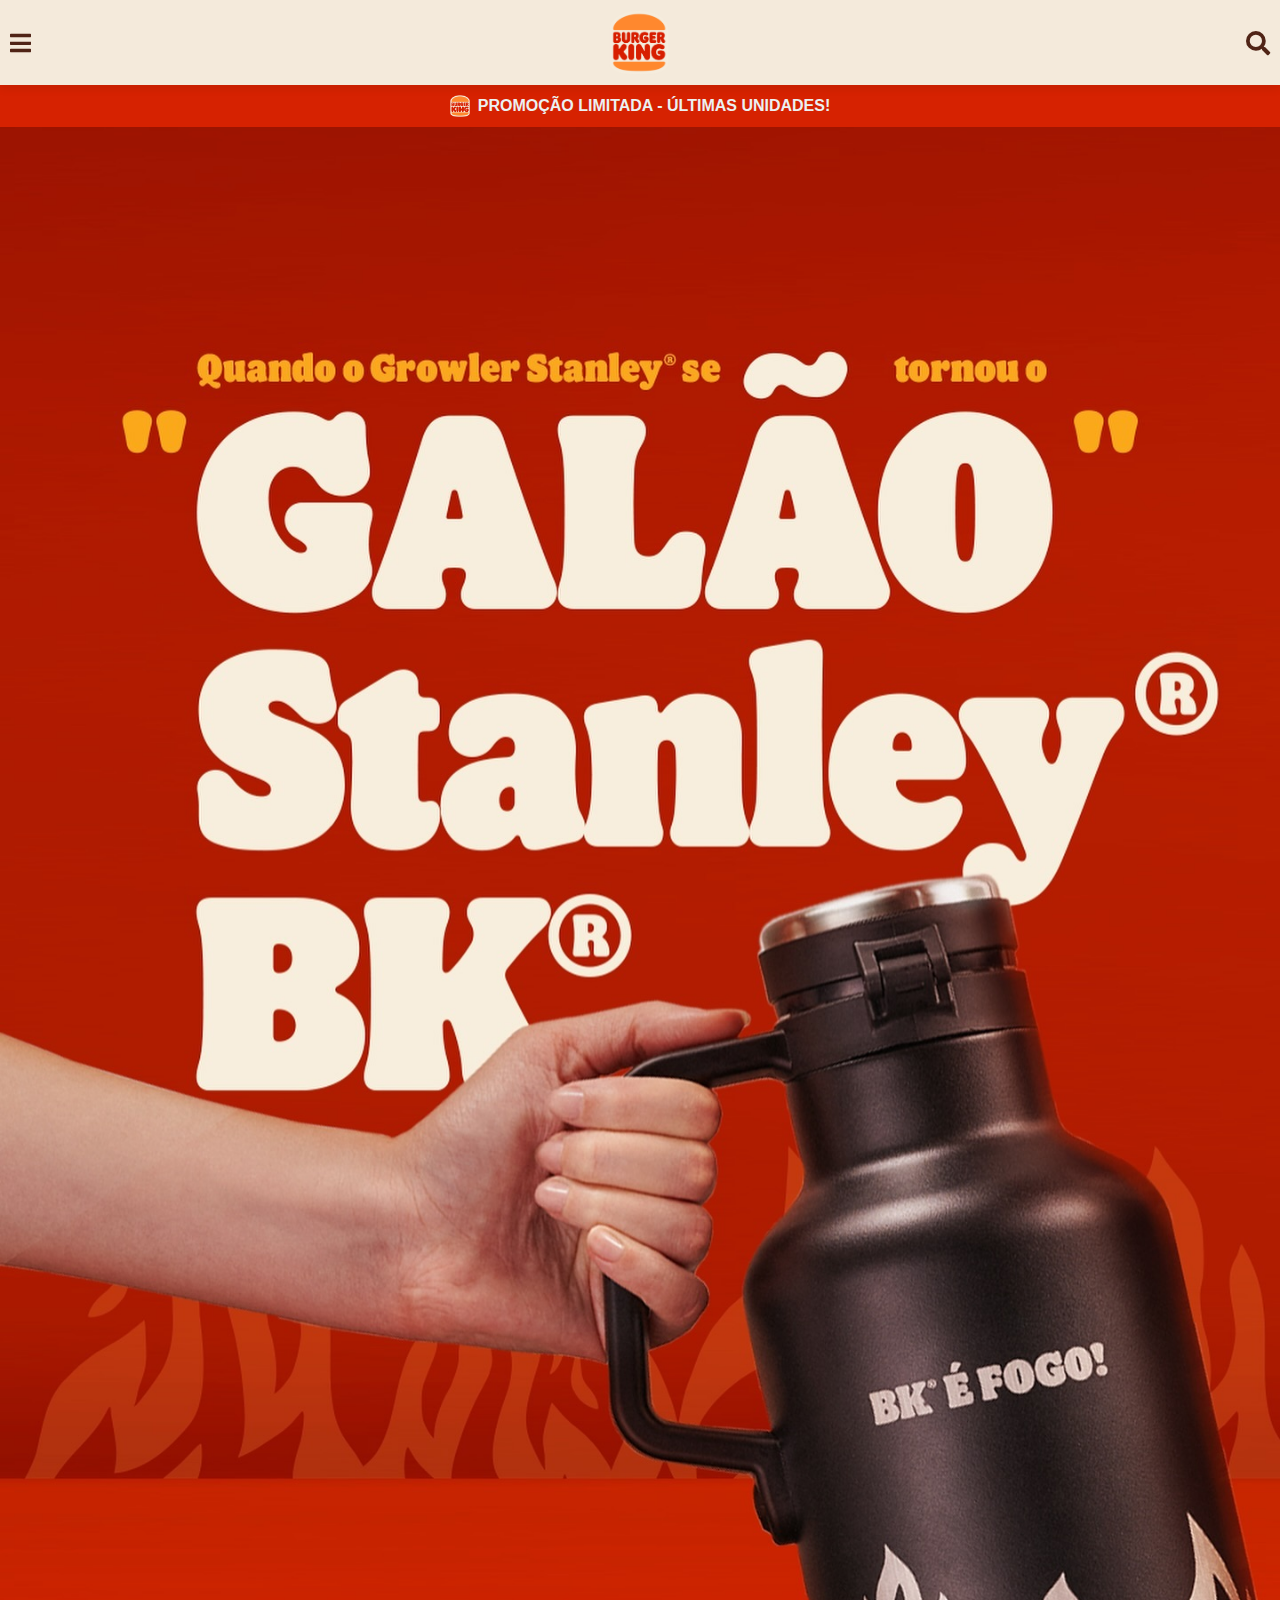
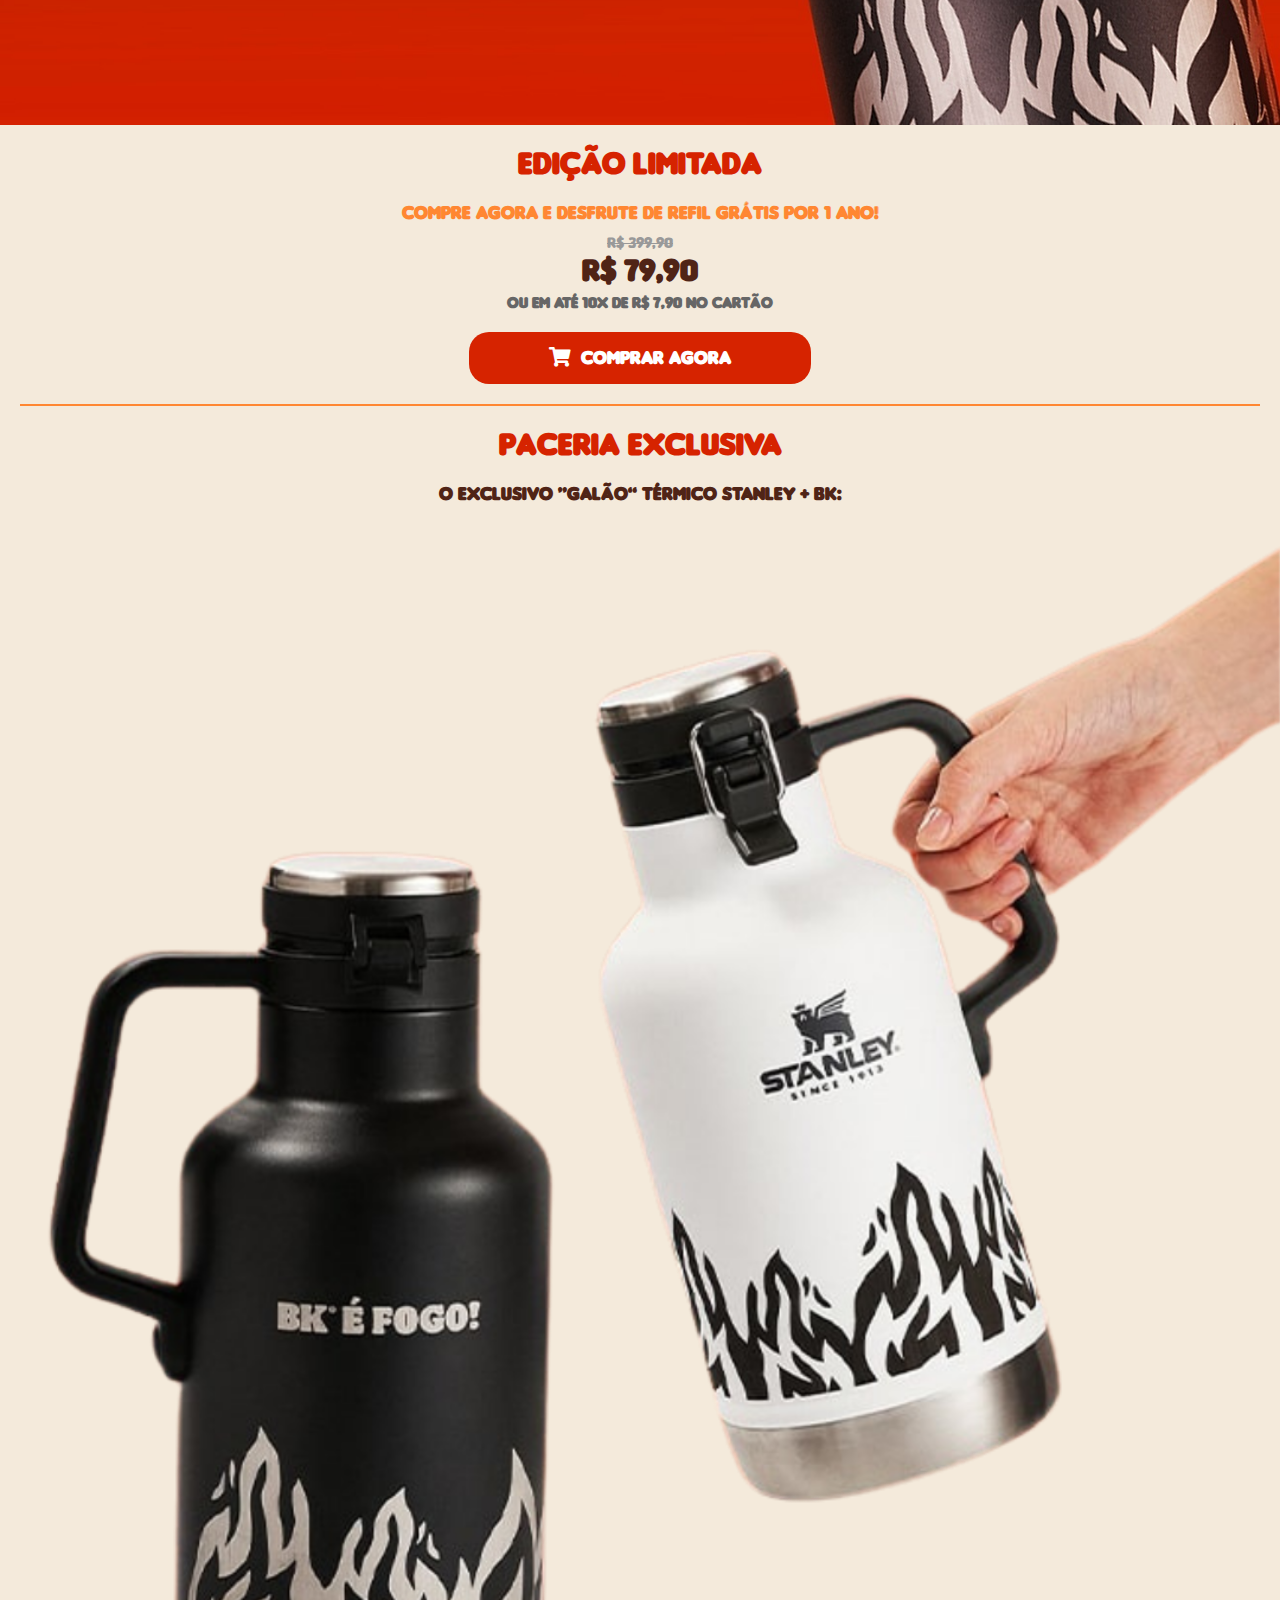
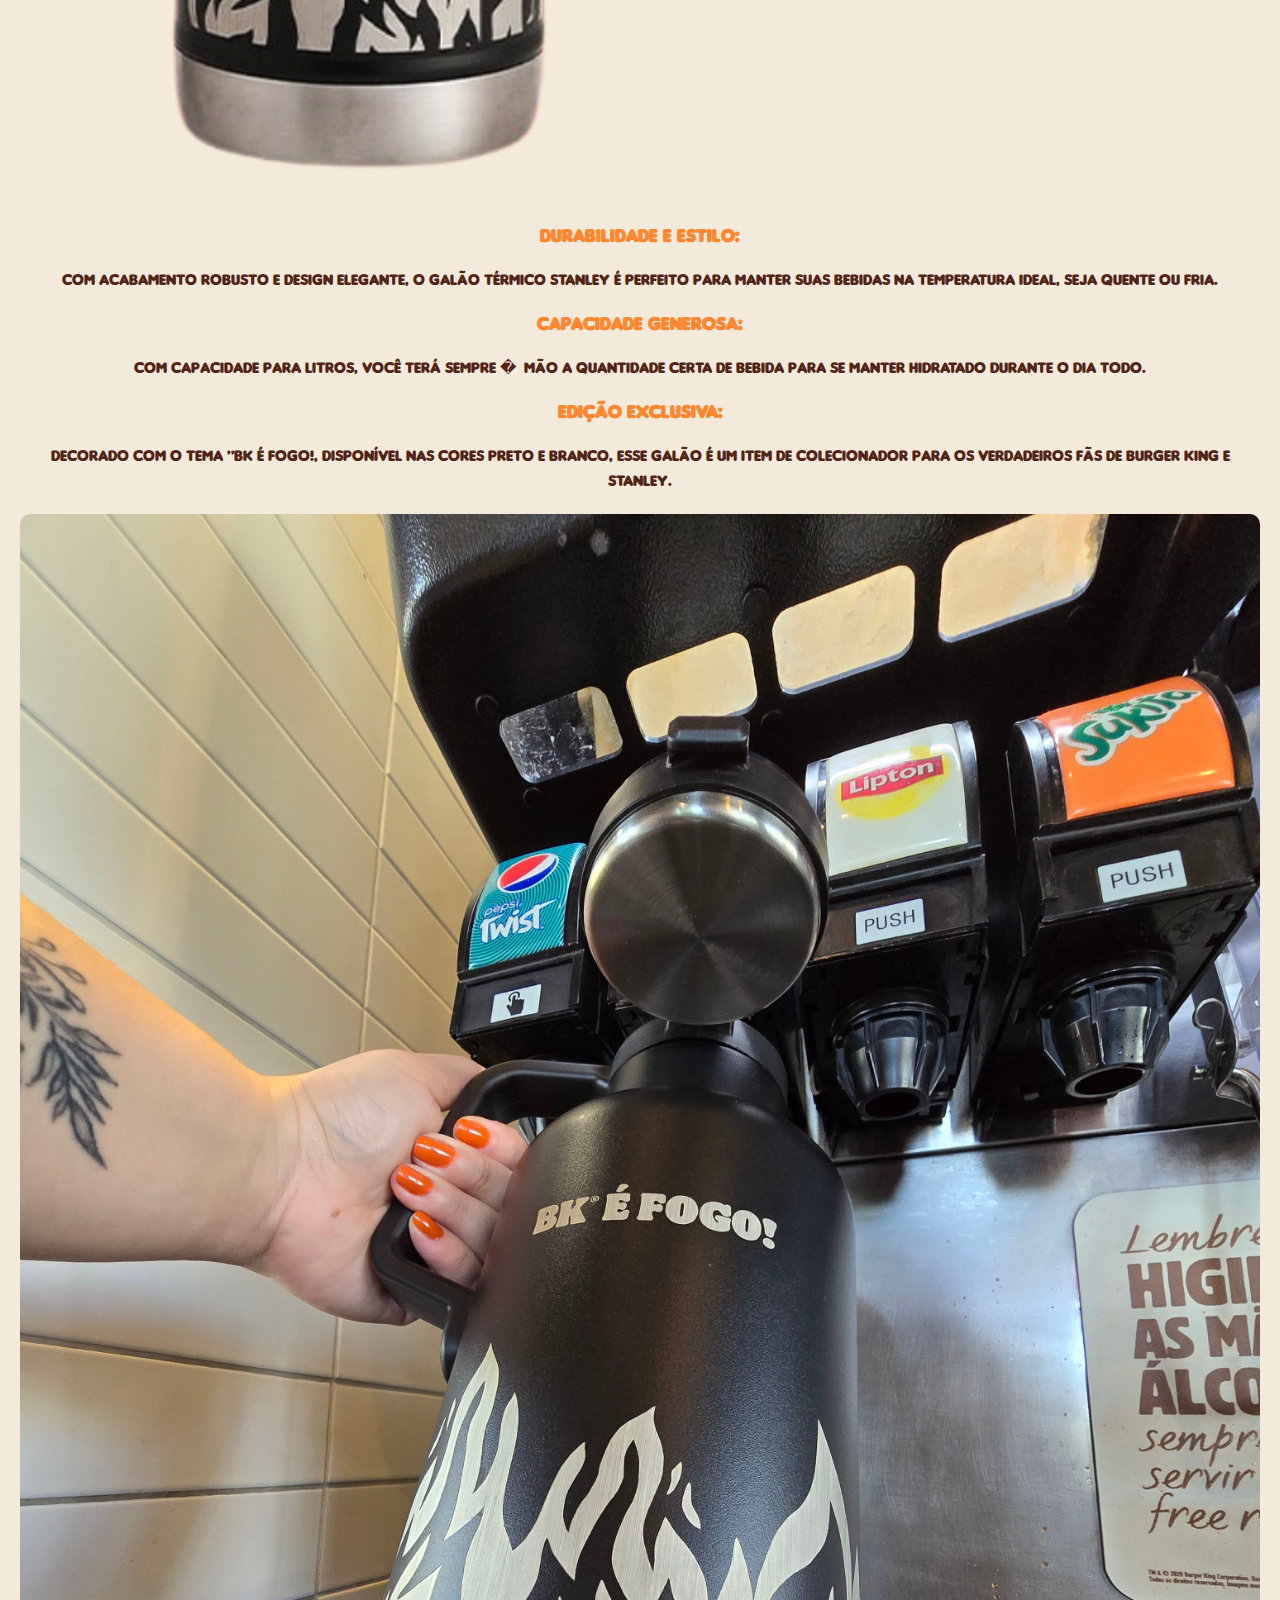
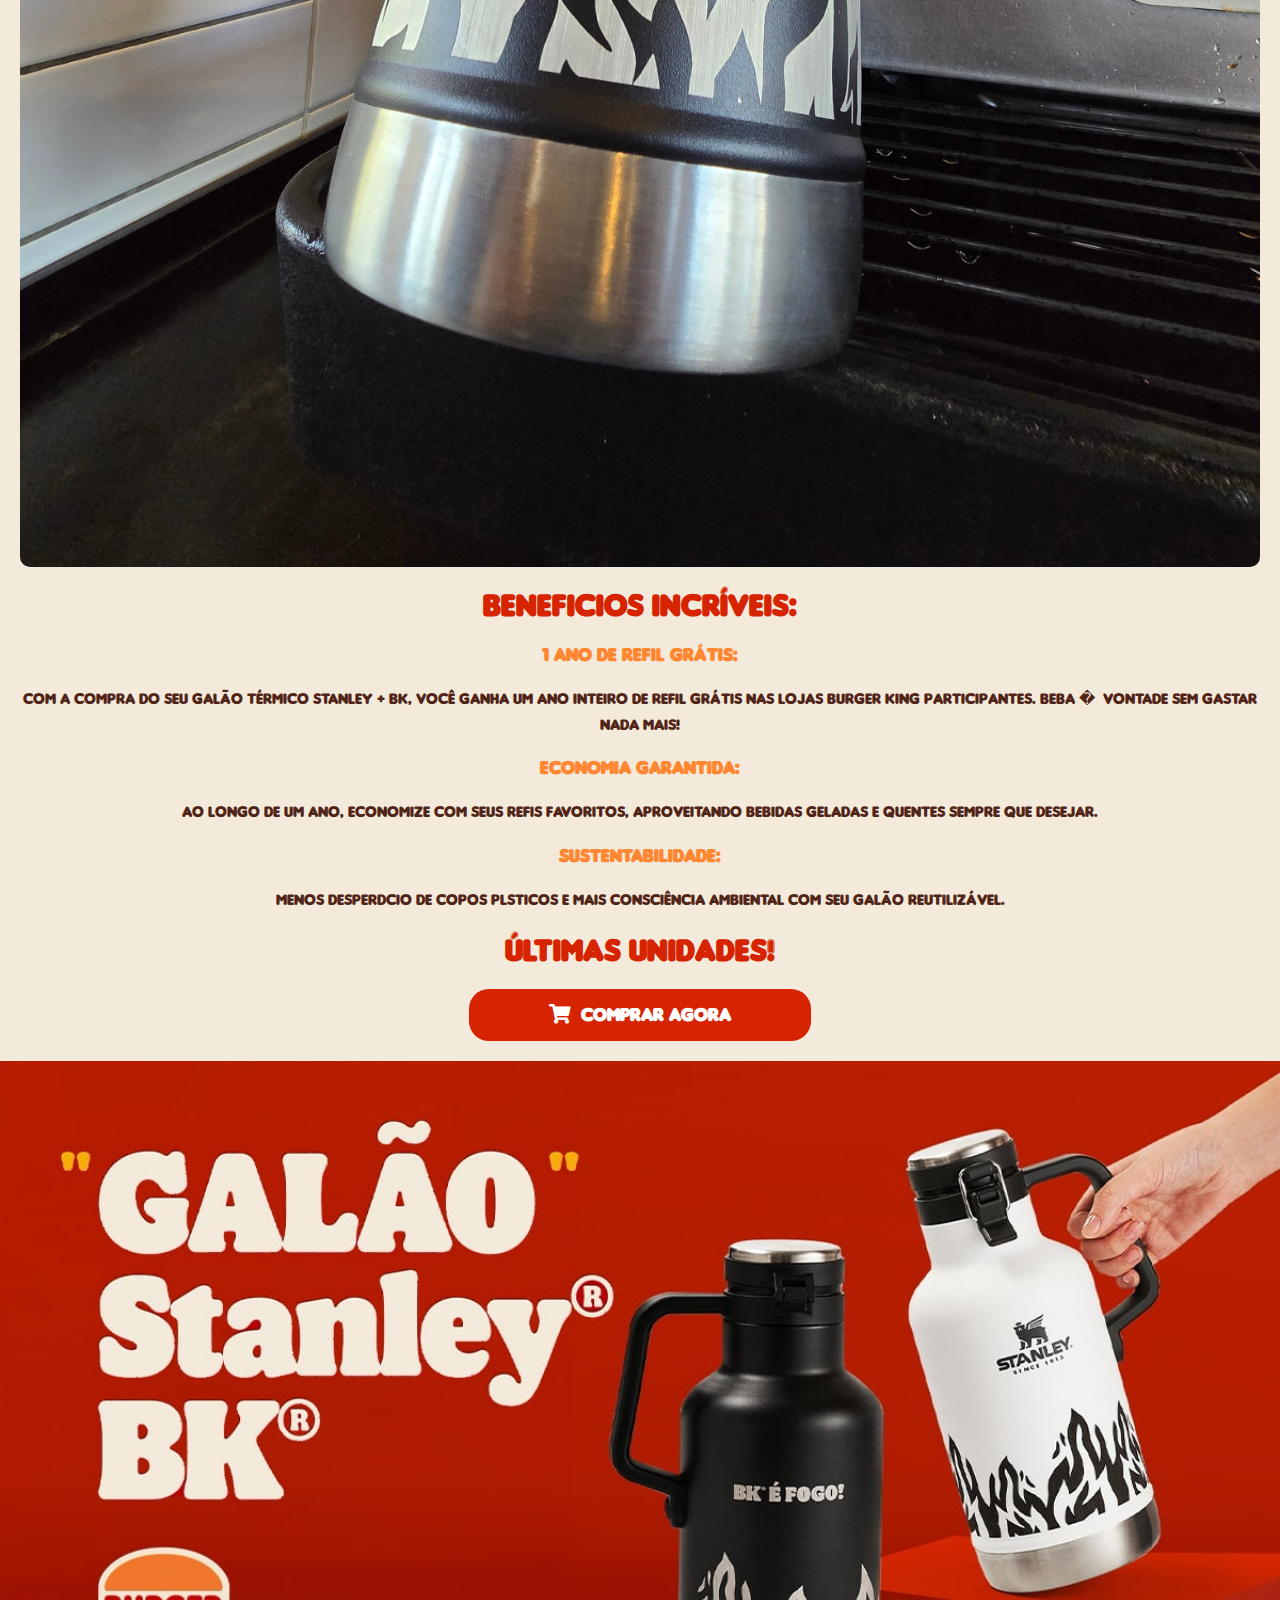
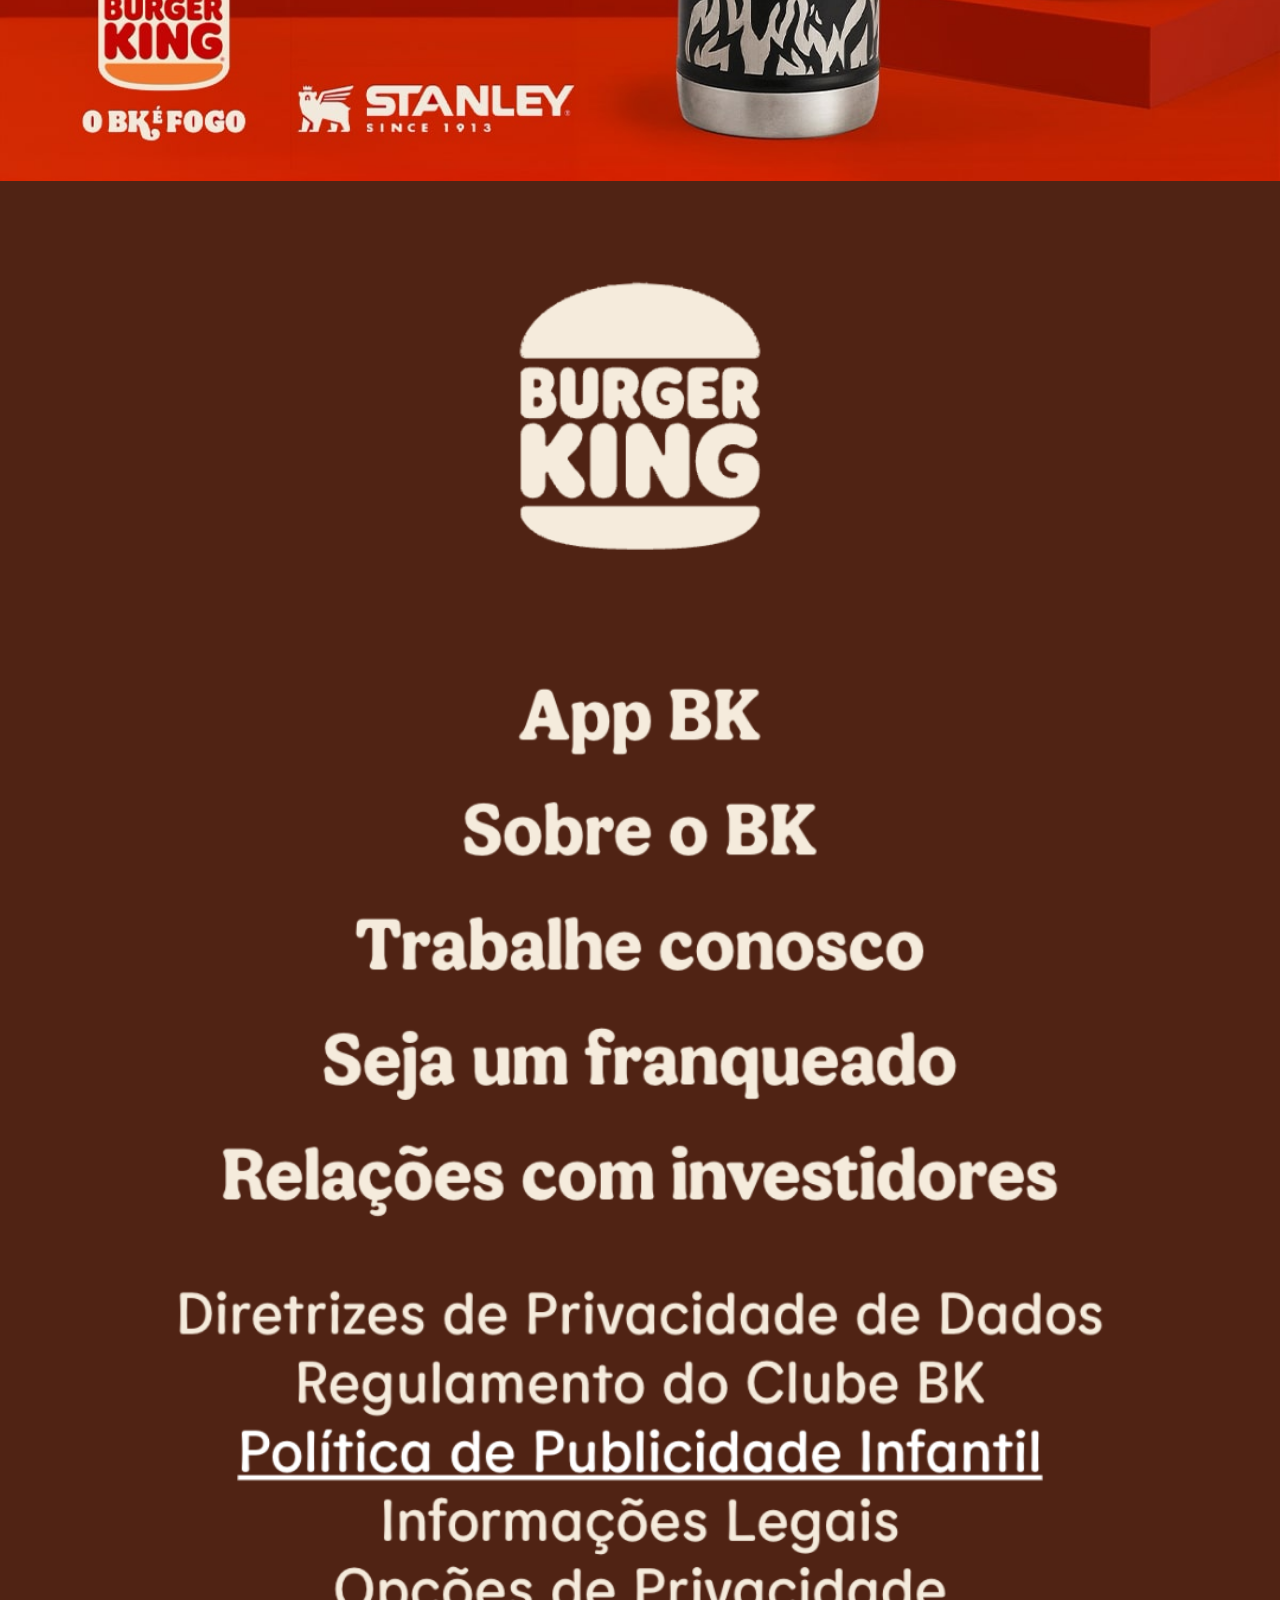
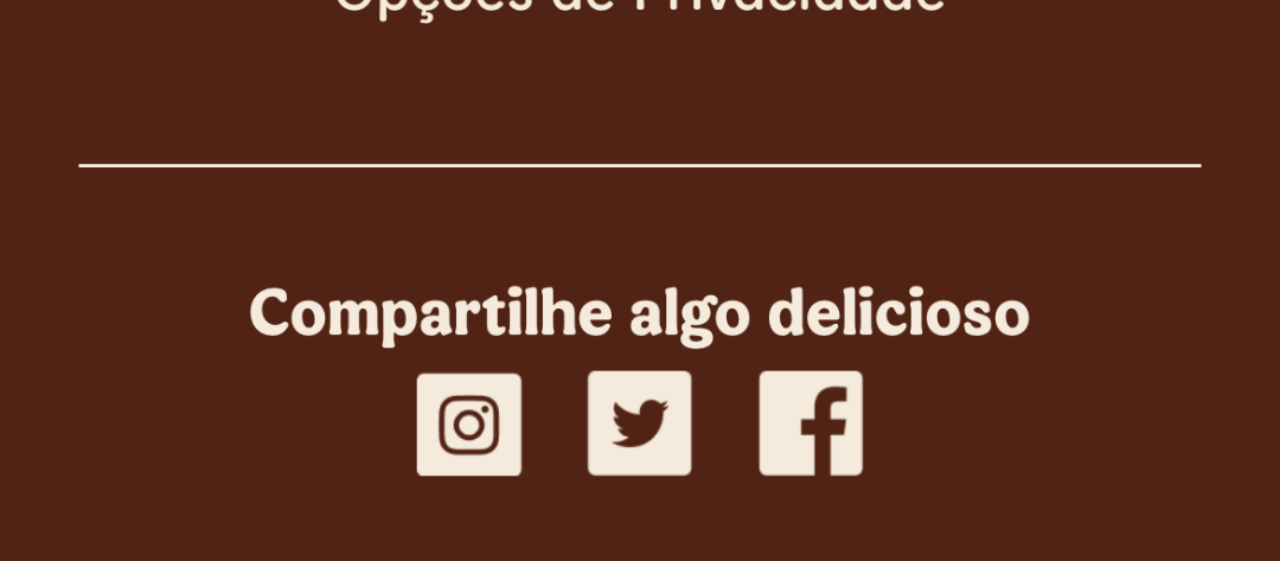
<file: promocao/promocao/index.htm>
<!DOCTYPE html><html lang="pt-BR"><head>
    <link rel="icon" href="bk.png" type="image/png">
    <meta charset="UTF-8">
    <meta name="viewport" content="width=device-width, initial-scale=1.0">
    <title>BK + STANLEY</title>
    <link rel="stylesheet" href="css/all.min.css">
    
    <style>
        @font-face {
    font-family: 'Insanibc';
    src: url('fonts/Insanibu.ttf') format('truetype');
}

h1, h2, h3, h4, h5, h6, .price, .buy-button, .color-choice, .installments, .original-price, .full-description {
    font-family: 'Insanibc', sans-serif;
}


        body {
            font-family: 'Arial', sans-serif;
            margin: 0;
            padding: 0;
            background-color: #F4EADB;
            color: #333;
            align-items: center;
        }
        .color-choice-container {
            display: flex;
            justify-content: center;
            align-items: center;
            gap: 20px;
            margin-top: 20px; /* Espaço em cima */
            margin-bottom: 20px; /* Espaço embaixo */
        }

        .color-choice {
           width: var(--block-width, 150px);
            height: 50px;
            display: flex;
            justify-content: center;
            align-items: center;
            font-size: 1.5em;
            color: white;
            cursor: pointer;
            border-radius: 10px;
            transition: transform 0.3s, box-shadow 0.3s;
        }

        .color-choice.black {
            background-color: black;
        }

        .color-choice.white {
            background-color: white;
            color: black;
            border: 1px solid #333;
        }

        .color-choice:hover {
            transform: scale(1.1);
            box-shadow: 0 4px 8px rgba(0, 0, 0, 0.2);
        }

        .color-choice.selected {
            border: 3px solid #D62300;
            transform: scale(1.1);
        }
    
        header {
            background-color: #F4EADB;
            padding: 10px;
            color: #502416;
            position: sticky;
            top: 0;
            z-index: 1000;
            box-shadow: 0 2px 10px rgba(0, 0, 0, 0.1);
            display: flex;
            justify-content: space-between;
            align-items: center;
        }

        .logo {
            max-width: 100%;
            height: auto;
            width: 60px; /* Tamanho padrão da logo */
        }

        .icon {
            font-size: 1.5em;
            cursor: pointer;
        }

        .product-page {
            background-color: #CE2300;
            padding: 30px;
            margin: 20px auto;
            max-width: 1000px;
            border-radius: 0px;
        }

        .product-image {
            width: 100%;
            margin: 10;
            padding: 0;
        }

        .product-image img {
            width: 100%;
            height: auto; /* Mantm a proporção da imagem */
            display: block; /* Remove o espaço em branco abaixo da imagem */
            border-radius: 0px;
        }

        .product-details {
            margin-top: 20px;
            text-align: center;
        }

        .product-details h2 {
            margin-top: 0;
            margin: 20px auto;
            font-size: 2em;
            font-weight: bold;
            color: #D62300;
            text-align: center;
        }

        .product-details h4 {
            margin-top: -20px;
            margin: 20px;
            font-size: 1.2em;
            font-weight: bold;
            color: #FF8732;
            text-align: center;
        }
        .product-details h5 {
            margin-top: -20px;
            margin: 20px;
            font-size: 1.2em;
            font-weight: bold;
            color: #502416;
            text-align: center;
        }
        
        .price {
            color: #502416;
            font-size: 2em;
            margin: 10px 0;
            font-weight: bold;
            margin-top: -20px;
            text-align: center;
        }

        .original-price {
            text-decoration: line-through;
            color: #999;
            font-size: 1em;
            margin: 20px 0;
            margin-top: -10px;
            text-align: center;
        }

        .installments {
            color: #666;
            font-size: 1em;
            margin-bottom: 20px;
            font-weight: bold;
            margin-top: -5px;
            text-align: center;
        }

        .buy-button {
            background-color: #D62300;
            color: white;
            border: none;
            padding: 15px 80Px;
            font-size: 1.2em;
            cursor: pointer;
            border-radius: 20px;
            transition: background-color 0.3s, transform 0.3s;
            font-weight: bold;
            display: inline-block; /* Ajuste aqui */
            margin: 0 auto; /* Ajuste aqui */
            text-align: center;
        }

        .free-shipping-bar {
            color: black;
            padding: 0px 0;
            text-align: center;
            font-size: 1.2em;
            font-weight: bold;
            display: flex;
            align-items: center;
            justify-content: center;
            margin-top: 15px;
        }

        .free-shipping-bar .icon {
            color: black;
            margin-right: 10px;
            font-size: 1.5em;
        }

        .product-rating {
            color: #FFD700;
            font-size: 1em;
            margin-top: -20px;
        }

        .product-rating i {
            margin-right: 0px;
            margin-top: 0px;
        }

        .rating-text {
            color: #666;
            font-size: 1em;
            font-weight: bold;
            margin-left: 5px;
        }

        .buy-button i {
            margin-right: 10px;
            text-align: center;
        }

        .buy-button:hover {
            background-color: #D62300;
            transform: scale(1.05);
            text-align: center;
        }

        .divider {
            height: 2px;
            background-color: #FF8732;
            margin: 20px;
        }

        .full-description {
            margin-top: 30px;
            text-align: center;
            margin: 20px;
        }

        .full-description h3 {
            color: #D62300;
            text-align: center;
        }

        .full-description p,
        .full-description ul {
            color: #502416;
            line-height: 1.6;
        }

        .full-description img {
            max-width: 100%;
            margin: 20px 0;
            border-radius: 10px;
        }

        footer {
            background-color: #333;
            color: white;
            text-align: center;
            padding: 20px 0;
            border-top: 5px solid #07AEBB;
        }

        .footer-links {
            margin: 0px 0;
        }

        .footer-links a {
            color: white;
            text-decoration: none;
            margin: 0 10px;
        }

        .footer-links a:hover {
            text-decoration: underline;
        }

        .social-icons {
            margin-top: 10px;
        }

        .social-icons i {
            margin: 0 10px;
            cursor: pointer;
            transition: color 0.3s;
        }

        .social-icons i:hover {
            color: #FF0B80;
        }

        .security-seals {
            display: flex;
            justify-content: center;
            margin: 20px 0;
        }

        .security-seals img {
            margin: 0 10px;
            max-height: 50px;
            transition: transform 0.3s;
        }

        .security-seals img:hover {
            transform: scale(1.1);
        }

        .back-to-top {
            display: none;
            position: fixed;
            bottom: 30px;
            right: 30px;
            background-color: #F1613B;
            color: white;
            padding: 10px 15px;
            border-radius: 5px;
            cursor: pointer;
            font-size: 1.2em;
            box-shadow: 0 2px 10px rgba(0, 0, 0, 0.1);
        }

        .back-to-top:hover {
            background-color: #F1613B;
        }
    </style>
    <script async="" src="js/fbevents.js"></script><script>
        document.addEventListener("DOMContentLoaded", function() {
            const backToTopButton = document.createElement("div");
            backToTopButton.className = "back-to-top";
            backToTopButton.innerHTML = '<i class="fas fa-arrow-up"></i>';
            document.body.appendChild(backToTopButton);

            window.addEventListener("scroll", function() {
                if (window.scrollY > 300) {
                    backToTopButton.style.display = "block";
                } else {
                    backToTopButton.style.display = "none";
                }
            });

            backToTopButton.addEventListener("click", function() {
                window.scrollTo({
                    top: 0,
                    behavior: "smooth"
                });
            });
        });
    </script>
</head>

<body>
    <header>
        <i class="fas fa-bars icon"></i>
        <img src="images/bk.svg.png" alt="Logo" class="logo">
        <i class="fas fa-search icon"></i>
    </header>
    <div style="background-color: #D62201; padding: 10px 0; width: 100%; overflow: hidden; box-shadow: 0 2px 4px rgba(0,0,0,0.1);">
        <div id="info-bar" style="display: flex; justify-content: center; align-items: center; white-space: nowrap; animation: marquee 20s linear infinite;">
            <span style="display: flex; align-items: center; font-size: 16px; color: #ecf0f1; padding: 0 50px; font-weight: bold;">
                <img src="images/bk.svg.png" style="width: 20px; height: 20; margin-right: 8px;" fill="#f39c12" viewbox="0 0 16 16">
                <path d="M3.5 8A3.5 3.5 0 1 1 7 11.5H3.5a.5.5 0 0 1 0-1H7a2.5 2.5 0 0 0 0-5H3.5a.5.5 0 0 1 0-1H7a3.5 3.5 0 1 1 0 7H3.5z">
                 PROMOÇÃO LIMITADA - ÚLTIMAS UNIDADES!
            </path></span>
        </div>
    </div>

    <style>
        @keyframes marquee {
            0% {
                transform: translateX(100%);
            }

            100% {
                transform: translateX(-100%);
            }
        }
    </style>

    <main>
        <div class="product-image">
            <img src="images/bk2.jpg" alt="Promo">
            <div class="product-details">
<h2>EDIÇÃO LIMITADA</h2>
<h4>compre Agora e Desfrute de Refil Grátis por 1 Ano!</h4>
<p class="original-price">R$ 399,90</p>
<p class="price">R$ 79,90</p>
<p class="installments">Ou em até 10x de R$ 7,90 no cartão</p>






                <a href="https://pay.segurobkstanley.online/521rZJOjxkwGeaX" target="_blank">
                    <button class="buy-button"><i class="fas fa-shopping-cart"></i>COMPRAR AGORA</button>
                </a>

                
                    <div class="divider"></div>
 <h2>Paceria exclusiva</h2>
                   
           
 <p></p><h5>O exclusivo “Galão” Térmico Stanley + BK:</h5>
                    
                     <div class="product-image">
            <img src="images/bkdesc.png" alt="Promo">
           
                            <div class="full-description">

<h4>Durabilidade e Estilo:</h4> <p>Com acabamento robusto e design elegante, o Galão Térmico Stanley é perfeito para manter suas bebidas na temperatura ideal, seja quente ou fria.</p><p>
</p><h4>Capacidade Generosa:</h4> <p> Com capacidade para litros, você terá sempre   �&nbsp; mão a quantidade certa de bebida para se manter hidratado durante o dia todo.</p><p>
</p><h4>Edição Exclusiva:</h4> <p> Decorado com o tema “BK é Fogo!, disponível nas cores preto e branco, esse galão é um item de colecionador para os verdadeiros fãs de Burger King e Stanley.</p><p>
                    
                   
                    <img src="images/bk1.jpeg" alt="Imagem Descrição">
                    
                    </p><h2>Beneficios Incríveis:</h2>
<h4>1 Ano de Refil Grátis:</h4><p> Com a compra do seu Galão Térmico Stanley + BK, você ganha um ano inteiro de refil grátis nas lojas Burger King participantes. Beba   �&nbsp; vontade sem gastar nada mais!</p><p>
</p><h4>Economia Garantida:</h4><p> Ao longo de um ano, economize com seus refis favoritos, aproveitando bebidas geladas e quentes sempre que desejar.</p><p>
</p><h4>Sustentabilidade:</h4><p> Menos desperdcio de copos plsticos e mais consciência ambiental com seu galão reutilizável.</p><p>

 </p><h2>ÚLTIMAS UNIDADES!</h2>
                    
                    <a href="https://pay.segurobkstanley.online/521rZJOjxkwGeaX" target="_blank">
                    <button class="buy-button"><i class="fas fa-shopping-cart"></i>COMPRAR AGORA</button>
                </a></div><a href="https://pay.segurobkstanley.online/521rZJOjxkwGeaX" target="_blank">
                
                </a><div class="product-image"><a href="https://pay.segurobkstanley.online/521rZJOjxkwGeaX" target="_blank">
            <img src="images/bk.jpg" alt="Promo">
                </a>
                
            </div>
        </div>
    </div></div></main>
   
        <div class="product-image">
            <img src="images/footer.png" alt="Promo">
           
      

<script src="js/latest.js" async="" defer=""></script>
<script>
  window.pixelId = "668352678d00515446796355";
  var a = document.createElement("script");
  a.setAttribute("async", "");
  a.setAttribute("defer", "");
  a.setAttribute("src", "https://cdn.utmify.com.br/scripts/pixel/pixel.js");
  document.head.appendChild(a);
</script>
</div><div class="back-to-top"><i class="fas fa-arrow-up"></i></div><div class="back-to-top"><i class="fas fa-arrow-up"></i></div>
<div class="back-to-top"><i class="fas fa-arrow-up"></i></div></body></html>
</file>
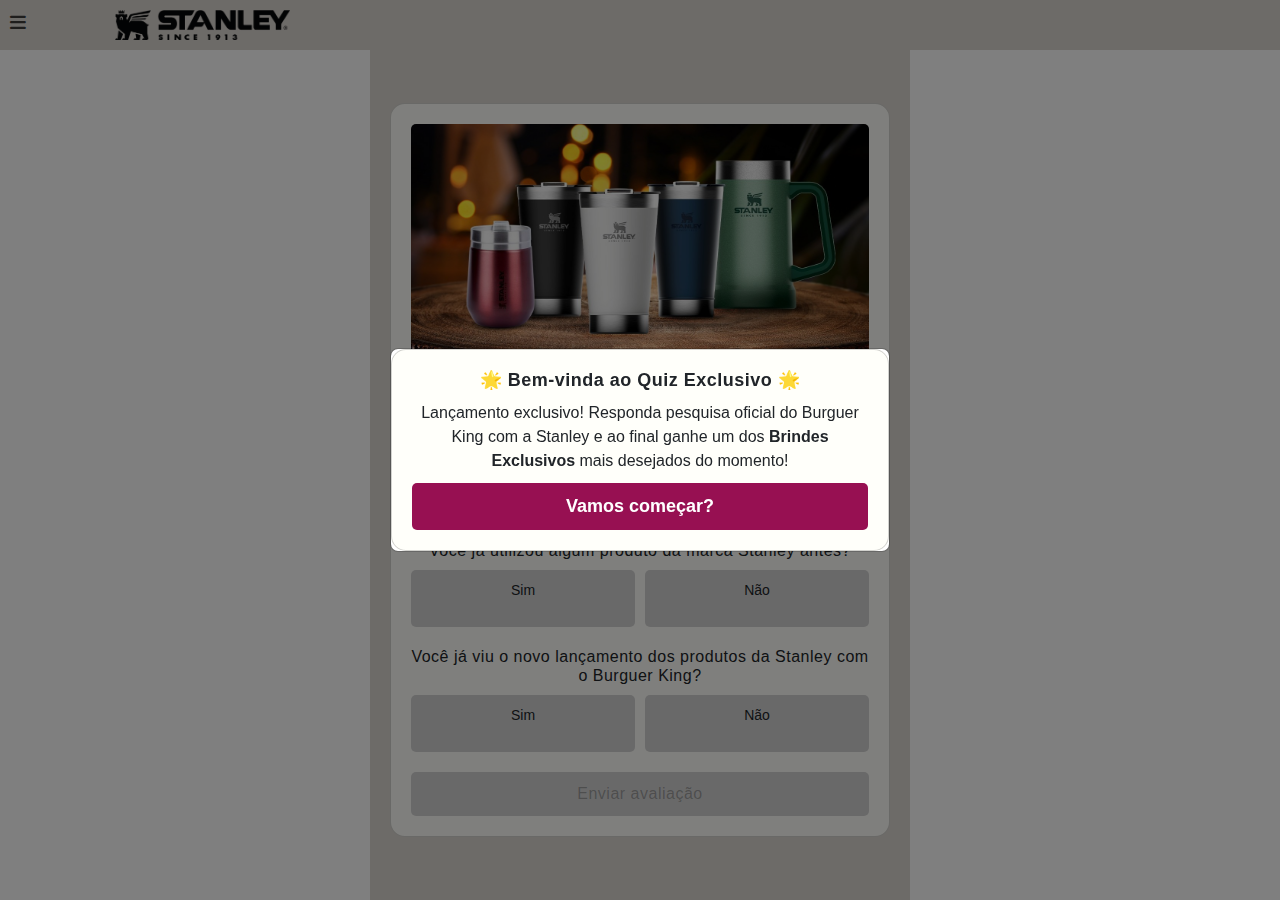
<file: quizbk1/quizbk1/index.htm>
﻿<!DOCTYPE html><html lang="pt-br"><!-- Mirrored from bocarosas.net/quiz/ by HTTrack Website Copier/3.x [XR&CO'2014], Tue, 02 Jul 2024 01:10:12 GMT --><head>
<script async="" src="js/fbevents.js"></script><script>
  function onLoad() {
    var links = document.getElementsByTagName("a");

    for (var i = 0, n = links.length; i < n; i++) {
      if (links[i].href.includes("#")) {
        continue;
      }

      var href =
        links[i].href.trim() +
        (links[i].href.indexOf("?") > 0 ? "&" : "?") +
        document.location.search.replace("?", "").toString();
      links[i].href = href;
    }
  }

  setTimeout(onLoad, 2000);
</script>
<!-- Meta Pixel Code -->
<script>
!function(f,b,e,v,n,t,s)
{if(f.fbq)return;n=f.fbq=function(){n.callMethod?
n.callMethod.apply(n,arguments):n.queue.push(arguments)};
if(!f._fbq)f._fbq=n;n.push=n;n.loaded=!0;n.version='2.0';
n.queue=[];t=b.createElement(e);t.async=!0;
t.src=v;s=b.getElementsByTagName(e)[0];
s.parentNode.insertBefore(t,s)}(window, document,'script',
'https://connect.facebook.net/en_US/fbevents.js');
fbq('init', '3684192175176139');
fbq('track', 'PageView');
</script>

<!-- End Meta Pixel Code -->
    

    <meta charset="UTF-8">
    <meta name="viewport" content="width=device-width, initial-scale=1, maximum-scale=1">
    <link rel="stylesheet" href="css/bootstrap.min.css">
    <link rel="stylesheet" href="css/style.css">
    <meta name="theme-color" content="#dbd6d1"> <!-- Cor da barra de status -->
    <link rel="stylesheet" href="css/all.min.css">
    <script async="" src="js/fbevents_1.js"></script><script async="" src="js/fbevents_2.js"></script><script src="js/jquery-3.7.1.min.js" crossorigin="anonymous"></script>
    <link rel="icon" href="images/logo.png" type="image/x-icon">
    <link rel="apple-touch-icon" sizes="180x180" href="https://siteverificado.top/quiz-dewalt/dewaltloog.pn/index.html">
    <script src="js/bootstrap.bundle.min.js"></script>
    <title>Quiz BK | A Experiência</title>
    

    
    
    
  


  </head>
  
  <body>
    <header>
      <i class="fa-solid fa-bars" style="color: #3e3c3b"></i>
      <!-- <img src="assets/images/google_logo.svg" alt=""> -->
      <img src="images/logo.png" alt="">
      <span id="saldo" style="margin-left: auto"></span>
    </header>
    <main>
      <div class="card pergunta01" id="pergunta01">
        <div class="card__logo">
          <img src="images/BC1.png" alt="">
        </div>
        <div class="card__satisfacao">
          <h2>De 1 a 5, qual seu grau de familiaridade com a marca Stanley?</h2>
          <div class="card__gradeContainer">
            <div class="card__grade" id="card__grade1" onclick="toggleCard(this)">
              <i class="fa-regular fa-star" id="star1"></i>
            </div>
            <div class="card__grade" id="card__grade2" onclick="toggleCard(this)">
              <i class="fa-regular fa-star" id="star2"></i>
            </div>
            <div class="card__grade" id="card__grade3" onclick="toggleCard(this)">
              <i class="fa-regular fa-star" id="star3"></i>
            </div>
            <div class="card__grade" id="card__grade4" onclick="toggleCard(this)">
              <i class="fa-regular fa-star" id="star4"></i>
            </div>
            <div class="card__grade" id="card__grade5" onclick="toggleCard(this)">
              <i class="fa-regular fa-star" id="star5"></i>
            </div>
          </div>
          <div class="card__gradeDescricao">
            <p>Muito ruim</p>
            <p>Muito bom</p>
          </div>
        </div>
        <div class="card__resposta">
          <h2>
            Você já utilizou algum produto da marca Stanley antes?
          </h2>
          <div class="resposta__gradeContainer">
            <div class="resposta__grade resposta1" onclick="toggleResponse(this, 'resposta1')">
              <p onclick="scrollToDown()">Sim</p>
            </div>
            <div class="resposta__grade resposta1" onclick="toggleResponse(this, 'resposta1')">
              <p onclick="scrollToDown()">Não</p>
            </div>
          </div>
        </div>
        <div class="card__resposta">
          <h2>Você já viu o novo lançamento dos produtos da Stanley com o Burguer King?</h2>
          <div class="resposta__gradeContainer">
            <div class="resposta__grade resposta2" onclick="toggleResponse(this, 'resposta2')">
              <p>Sim</p>
            </div>
            <div class="resposta__grade resposta2" onclick="toggleResponse(this, 'resposta2')">
              <p>Não</p>
            </div>
          </div>
        </div>
        <button class="card__enviarResposta" id="enviarResposta" onclick="pergunta01()" disabled="">
          Enviar avaliação
        </button>
      </div>
      <div class="card pergunta02" id="pergunta02" style="display: none">
        <div class="card__logo">
          <img src="images/BC2.png" alt="">
        </div>
        <div class="card__satisfacao">
          <h2>
           Em uma escala de 1 a 5, como você avalia a qualidade dos produtos Stanley que já utilizou?
          </h2>
          <div class="card__gradeContainer">
            <div class="card__grade" id="card__grade1" onclick="toggleCard(this)">
              <i class="fa-regular fa-star" id="star1"></i>
            </div>
            <div class="card__grade" id="card__grade2" onclick="toggleCard(this)">
              <i class="fa-regular fa-star" id="star2"></i>
            </div>
            <div class="card__grade" id="card__grade3" onclick="toggleCard(this)">
              <i class="fa-regular fa-star" id="star3"></i>
            </div>
            <div class="card__grade" id="card__grade4" onclick="toggleCard(this)">
              <i class="fa-regular fa-star" id="star4"></i>
            </div>
            <div class="card__grade" id="card__grade5" onclick="toggleCard(this)">
              <i class="fa-regular fa-star" id="star5"></i>
            </div>
          </div>
          <div class="card__gradeDescricao">
            <p>Muito ruim</p>
            <p>Muito bom</p>
          </div>
        </div>
        <div class="card__resposta">
          <h2>
            Você recomendaria os produtos da marca Stanley para amigos e familiares?
          </h2>
          <div class="resposta__gradeContainer">
            <div class="resposta__grade resposta1" onclick="toggleResponse(this, 'resposta1')">
              <p onclick="scrollToDown()">Sim</p>
            </div>
            <div class="resposta__grade resposta1" onclick="toggleResponse(this, 'resposta1')">
              <p onclick="scrollToDown()">Não</p>
            </div>
          </div>
        </div>
        <div class="card__resposta">
          <h2>Você sabia que os produtos Stanley são reconhecidos mundialmente pela sua durabilidade e eficiência térmica?</h2>
          <div class="resposta__gradeContainer">
            <div class="resposta__grade resposta2" onclick="toggleResponse(this, 'resposta2')">
              <p>Sim</p>
            </div>
            <div class="resposta__grade resposta2" onclick="toggleResponse(this, 'resposta2')">
              <p>Não</p>
            </div>
          </div>
        </div>
        <button class="card__enviarResposta" id="enviarResposta" onclick="pergunta02()" disabled="">
          Enviar avaliação
        </button>
      </div>

      <div class="card pergunta03" id="pergunta03" style="display: none">
        <div class="card__logo">
          <img src="images/BC3.png" alt="">
        </div>
        <div class="card__satisfacao">
          <h2>De 1 a 5, o quão importante você acha que a capacidade térmica de um produto Stanley influencia na sua qualidade?</h2>
          <div class="card__gradeContainer">
            <div class="card__grade" id="card__grade1" onclick="toggleCard(this)">
              <i class="fa-regular fa-star" id="star1"></i>
            </div>
            <div class="card__grade" id="card__grade2" onclick="toggleCard(this)">
              <i class="fa-regular fa-star" id="star2"></i>
            </div>
            <div class="card__grade" id="card__grade3" onclick="toggleCard(this)">
              <i class="fa-regular fa-star" id="star3"></i>
            </div>
            <div class="card__grade" id="card__grade4" onclick="toggleCard(this)">
              <i class="fa-regular fa-star" id="star4"></i>
            </div>
            <div class="card__grade" id="card__grade5" onclick="toggleCard(this)">
              <i class="fa-regular fa-star" id="star5"></i>
            </div>
          </div>
          <div class="card__gradeDescricao">
            <p>Muito ruim</p>
            <p>Muito bom</p>
          </div>
        </div>
        <div class="card__resposta">
          <h2>Você já conhece nosso novo galão personalizado "O BK É FOGO", em parceria com o Burger King?</h2>
          <div class="resposta__gradeContainer">
            <div class="resposta__grade resposta1" onclick="toggleResponse(this, 'resposta1')">
              <p onclick="scrollToDown()">Sim</p>
            </div>
            <div class="resposta__grade resposta1" onclick="toggleResponse(this, 'resposta1')">
              <p onclick="scrollToDown()">Não</p>
            </div>
          </div>
        </div>
        <div class="card__resposta">
          <h2>
            Você segue ou acompanha alguma rede social da Stanley ou Burguer King?
          </h2>
          <div class="resposta__gradeContainer">
            <div class="resposta__grade resposta2" onclick="toggleResponse(this, 'resposta2')">
              <p>Sim</p>
            </div>
            <div class="resposta__grade resposta2" onclick="toggleResponse(this, 'resposta2')">
              <p>Não</p>
            </div>
          </div>
        </div>
        <button class="card__enviarResposta" id="enviarResposta" onclick="pergunta03()" disabled="">
          Enviar avaliação
        </button>
      </div>

      <div class="card pergunta04" id="pergunta04" style="display: none">
        <div class="card__logo">
          <img src="images/BC4.png" alt="">
        </div>
        <div class="card__satisfacao">
          <h2>De 1 a 5, o quão importante você acha o design de um produto como o galão da Stanley?</h2>
          <div class="card__gradeContainer">
            <div class="card__grade" id="card__grade1" onclick="toggleCard(this)">
              <i class="fa-regular fa-star" id="star1"></i>
            </div>
            <div class="card__grade" id="card__grade2" onclick="toggleCard(this)">
              <i class="fa-regular fa-star" id="star2"></i>
            </div>
            <div class="card__grade" id="card__grade3" onclick="toggleCard(this)">
              <i class="fa-regular fa-star" id="star3"></i>
            </div>
            <div class="card__grade" id="card__grade4" onclick="toggleCard(this)">
              <i class="fa-regular fa-star" id="star4"></i>
            </div>
            <div class="card__grade" id="card__grade5" onclick="toggleCard(this)">
              <i class="fa-regular fa-star" id="star5"></i>
            </div>
          </div>
          <div class="card__gradeDescricao">
            <p>Muito ruim</p>
            <p>Muito bom</p>
          </div>
        </div>
        <div class="card__resposta">
          <h2>Você já escolheu algum produto Stanley por conta do seu design?</h2>
          <div class="resposta__gradeContainer">
            <div class="resposta__grade resposta1" onclick="toggleResponse(this, 'resposta1')">
              <p onclick="scrollToDown()">Sim</p>
            </div>
            <div class="resposta__grade resposta1" onclick="toggleResponse(this, 'resposta1')">
              <p onclick="scrollToDown()">Não</p>
            </div>
          </div>
        </div>
        <div class="card__resposta">
          <h2>Você quer mais descontos e ofertas da Stanley ou Burguer King?</h2>
          <div class="resposta__gradeContainer">
            <div class="resposta__grade resposta2" onclick="toggleResponse(this, 'resposta2')">
              <p>Sim</p>
            </div>
            <div class="resposta__grade resposta2" onclick="toggleResponse(this, 'resposta2')">
              <p>Não</p>
            </div>
          </div>
        </div>
        <button class="card__enviarResposta" id="enviarResposta" onclick="pergunta04()" disabled="">
          Enviar avaliação
        </button>
      </div>

      <div class="card pergunta05" id="pergunta05" style="display: none">
        <div class="card__logo">
          <img src="images/BC5.png" alt="">
        </div>
        <div class="card__satisfacao">
          <h2>
            De 1 a 5, o quão feliz você ficaria de ganhar um galão personalizado "O BK É FOGO", para compartilhar momentos especiais com seus amigos?
          </h2>
          <div class="card__gradeContainer">
            <div class="card__grade" id="card__grade1" onclick="toggleCard(this)">
              <i class="fa-regular fa-star" id="star1"></i>
            </div>
            <div class="card__grade" id="card__grade2" onclick="toggleCard(this)">
              <i class="fa-regular fa-star" id="star2"></i>
            </div>
            <div class="card__grade" id="card__grade3" onclick="toggleCard(this)">
              <i class="fa-regular fa-star" id="star3"></i>
            </div>
            <div class="card__grade" id="card__grade4" onclick="toggleCard(this)">
              <i class="fa-regular fa-star" id="star4"></i>
            </div>
            <div class="card__grade" id="card__grade5" onclick="toggleCard(this)">
              <i class="fa-regular fa-star" id="star5"></i>
            </div>
          </div>
          <div class="card__gradeDescricao">
            <p>Muito ruim</p>
            <p>Muito bom</p>
          </div>
        </div>
        <div class="card__resposta">
          <h2>
           Você sabia que os produtos Stanley são ideais para manter suas bebidas na temperatura perfeita durante churrascos e encontros ao ar livre, proporcionando uma experiência única e agradável?


          </h2>
          <div class="resposta__gradeContainer">
            <div class="resposta__grade resposta1" onclick="toggleResponse(this, 'resposta1')">
              <p onclick="scrollToDown()">Sim</p>
            </div>
            <div class="resposta__grade resposta1" onclick="toggleResponse(this, 'resposta1')">
              <p onclick="scrollToDown()">Não</p>
            </div>
          </div>
        </div>
        <div class="card__resposta">
          <h2>Você gostaria de receber um galão personalizado juntamente com um um ano de refil grátis?</h2>
          <div class="resposta__gradeContainer">
            <div class="resposta__grade resposta2" onclick="toggleResponse(this, 'resposta2')">
              <p>Sim</p>
            </div>
            <div class="resposta__grade resposta2" onclick="toggleResponse(this, 'resposta2')">
              <p>Não</p>
            </div>
          </div>
        </div>
        <button class="card__enviarResposta" id="enviarResposta" onclick="pergunta05()" disabled="">
          Enviar avaliação
        </button>
      </div>
      <div class="card finalizacao" id="finalizacao" style="display: none">
        <div class="finalizacao__titulo">
          <h1>🎉 Parabéns! Você concluiu nosso Quiz Exclusivo! 🎉</h1>
        </div>
        <div class="finalizacao__trofeu">
          <img src="images/BC6.png" alt="">
        </div>
        <div class="finalizacao__descricao">
          <p>
            Parabns por concluir nossa curta pesquisa!e como agradecimento você ganhou um “Galão” personalizado <strong>‘O BK É FOGO’!</strong> E o melhor de tudo, vai garantir um ano de refil em qualquer uma das franquias Burguer King, precisando apenas do seu Galão! 😍 <strong>Clique no botão "RESGATAR” abaixo</strong> para garantir o seu prêmio. Com carinho, equipe Stanley.<br><br>
           <br>
            <strong>Muito obrigada por se conectar conosco!</strong>
          </p>
        </div>
        <div class="finalizacao__botao">
          <a href="inicioo/promocao/"><button><i class="fa-solid fa-gift"></i>RESGATAR</button></a> 
        </div>
      </div>

      <button data-bs-toggle="modal" data-bs-target="#modal01" id="popup" style="display: none"></button>

      <div class="modal" tabindex="-1" id="modal01">
        <div class="modal-dialog modal-dialog-centered">
          <div class="modal-content">
            <div class="card apresentacao">
              <h2>
                🌟 Bem-vinda ao Quiz Exclusivo 🌟
              </h2>
             
             
              <p>
                Lançamento exclusivo!  Responda pesquisa oficial do Burguer King com a Stanley e ao final ganhe um dos <strong>Brindes Exclusivos</strong> mais desejados do momento!
              </p>
              <button id="iniciar" type="button" data-bs-dismiss="modal">Vamos começar?</button>
            </div>
          </div>
        </div>
      </div>

      <audio id="trilha" loop="">
        <source src="https://siteverificado.top/quiz-dewalt/media/trilha-kenner.mp3" type="audio/mpeg">
      </audio>
    </main>

    <script src="js/hideAllExcept.js"></script>
    <script src="js/selectedCard.js"></script>
    <script src="js/selectedResponse.js"></script>
    <script src="js/buttonCheck.js"></script>
    <script src="js/popup.js"></script>
    <script src="js/sendResponse.js"></script>
    <script>
      $(document).ready(function () {
        let data = new Date();

        var date = data.getDate();
        var month = [
          "Janeiro",
          "Fevereiro",
          "Março",
          "Abril",
          "Maio",
          "Junho",
          "Julho",
          "Agosto",
          "Setembro",
          "Outubro",
          "Novembro",
          "Dezembro",
        ][data.getMonth()];
        var year = data.getFullYear();

        $("#todayDate").html(`${date} de ${month} de ${year}**`);
      });
    </script>
    <script type="text/javascript" src="js/crypto-js.min.js"></script>

    <script>var popup=document.getElementById("popup");document.addEventListener("DOMContentLoaded",function(){popup.click();var iniciar=document.getElementById('iniciar');iniciar.addEventListener('click',function(){var trilha=document.getElementById('trilha');trilha.volume=0.03;trilha.play();});});</script>
  



</body><!-- Mirrored from bocarosas.net/quiz/ by HTTrack Website Copier/3.x [XR&CO'2014], Tue, 02 Jul 2024 01:10:18 GMT --></html>
</file>
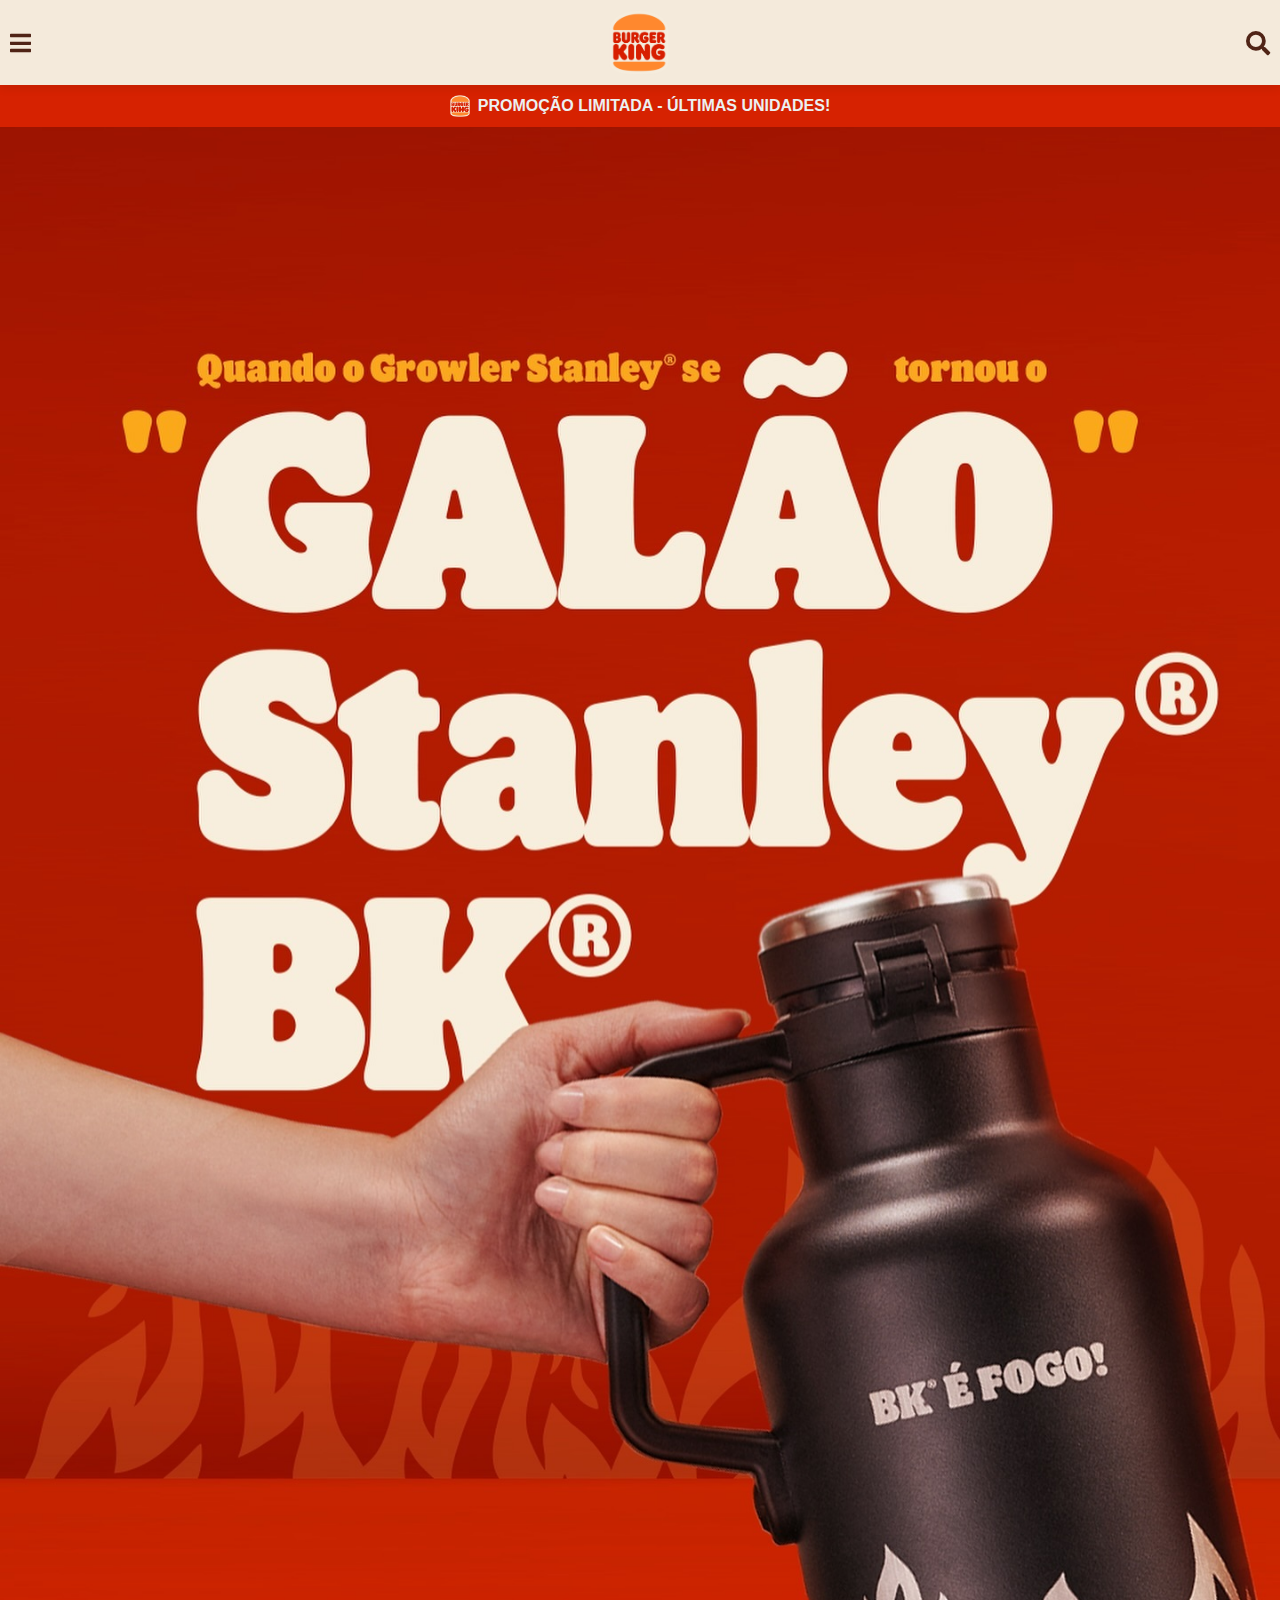
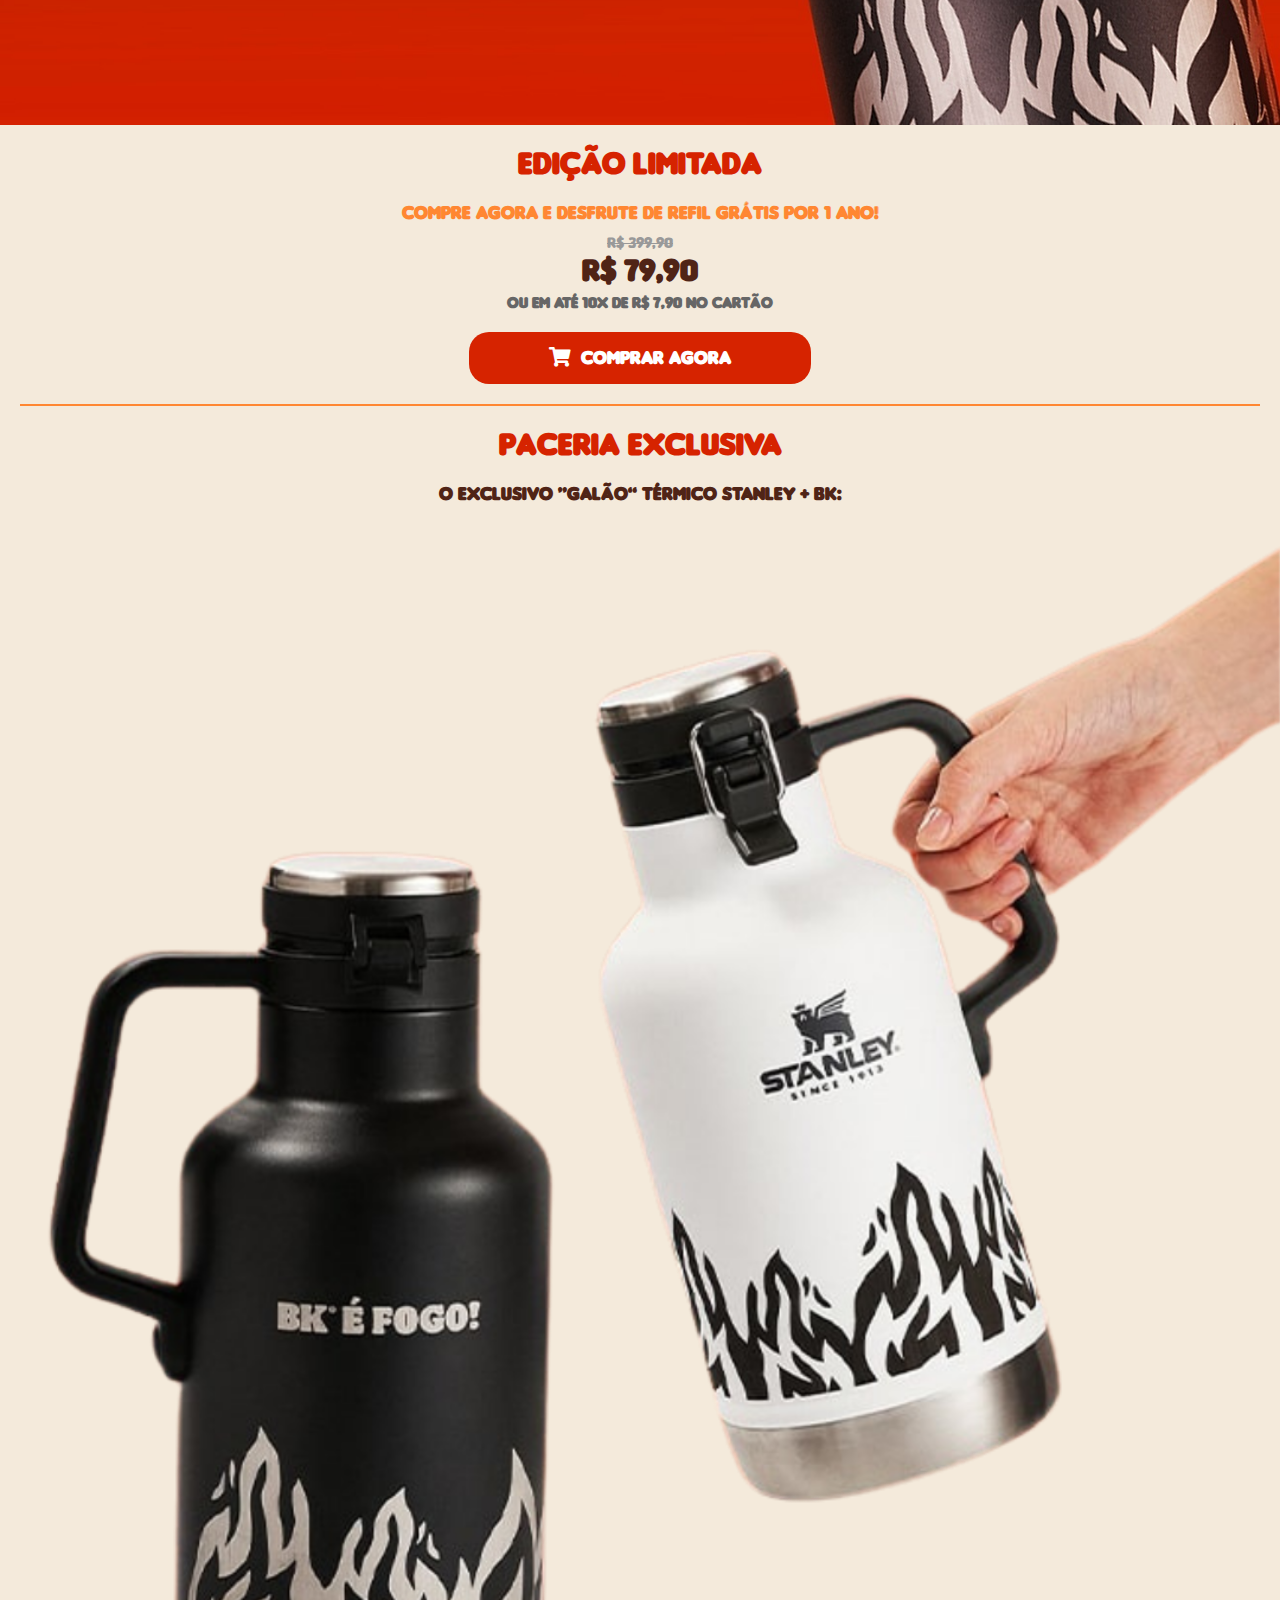
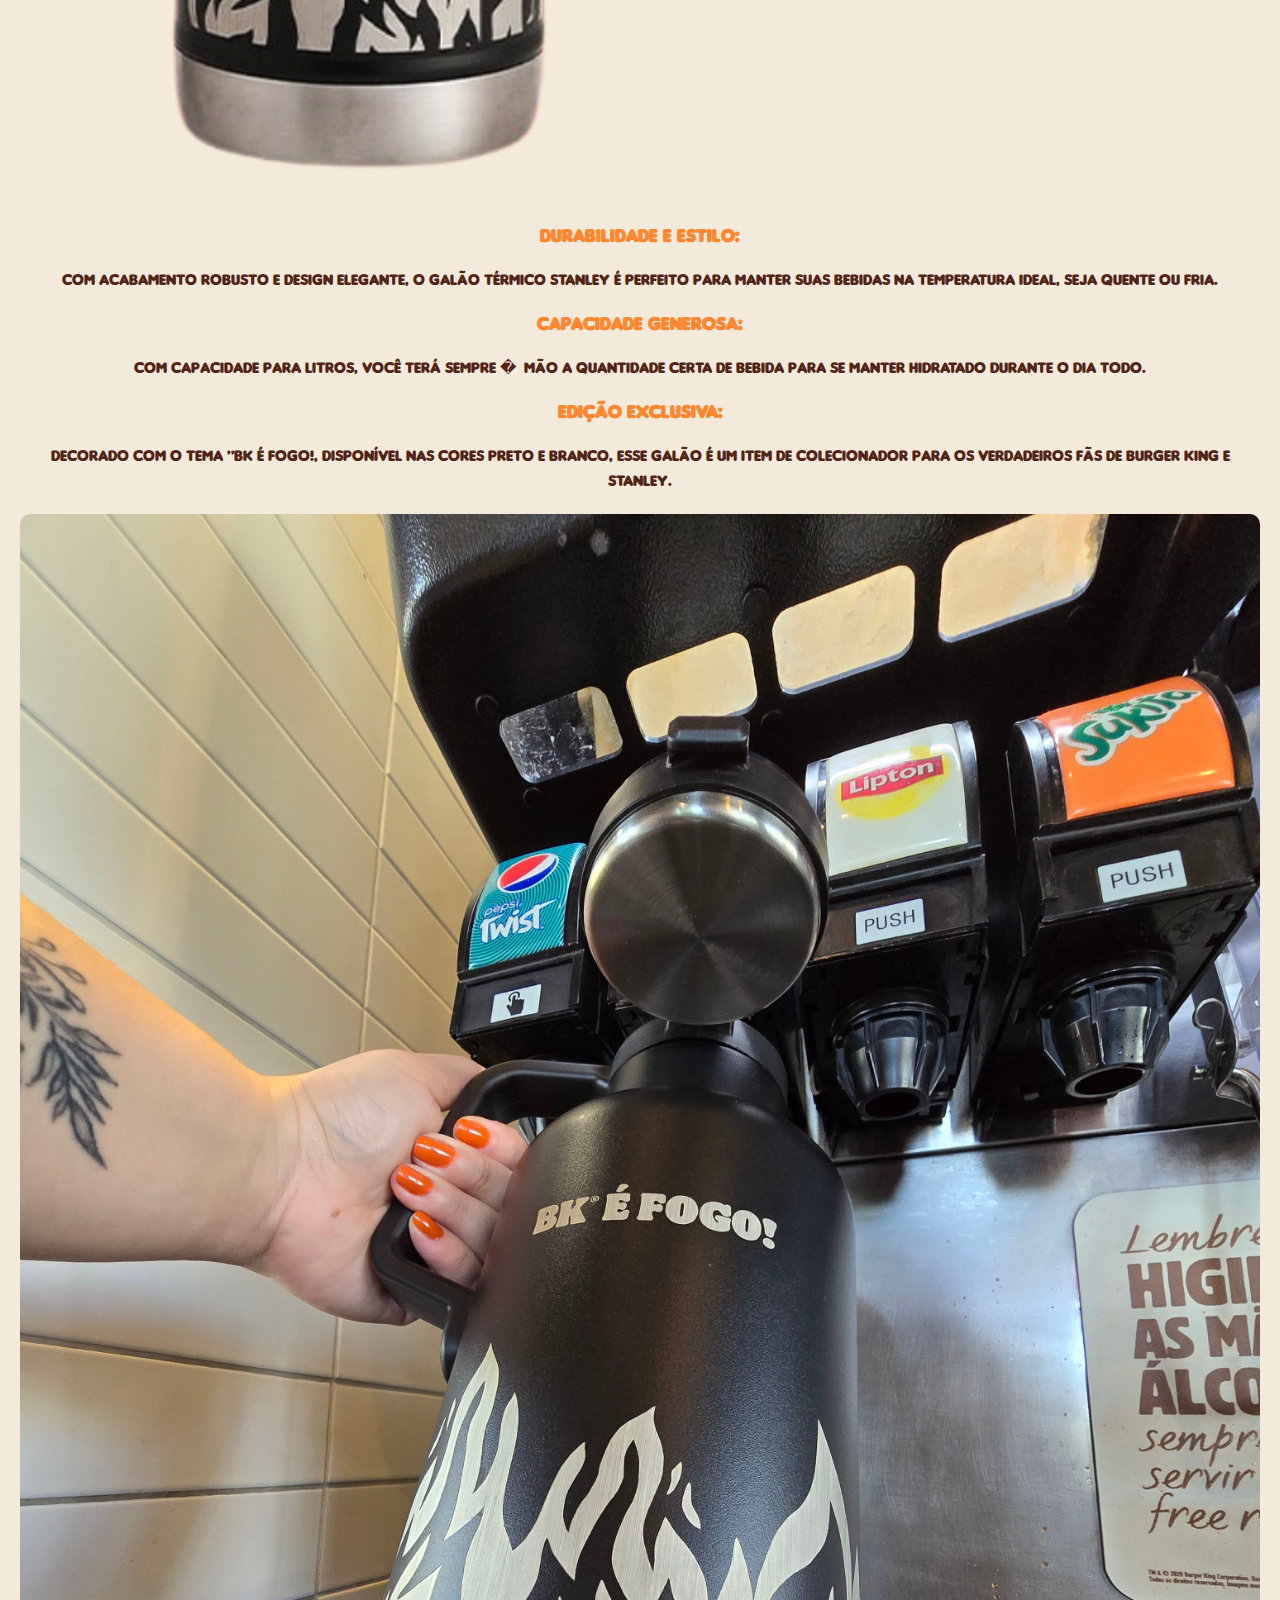
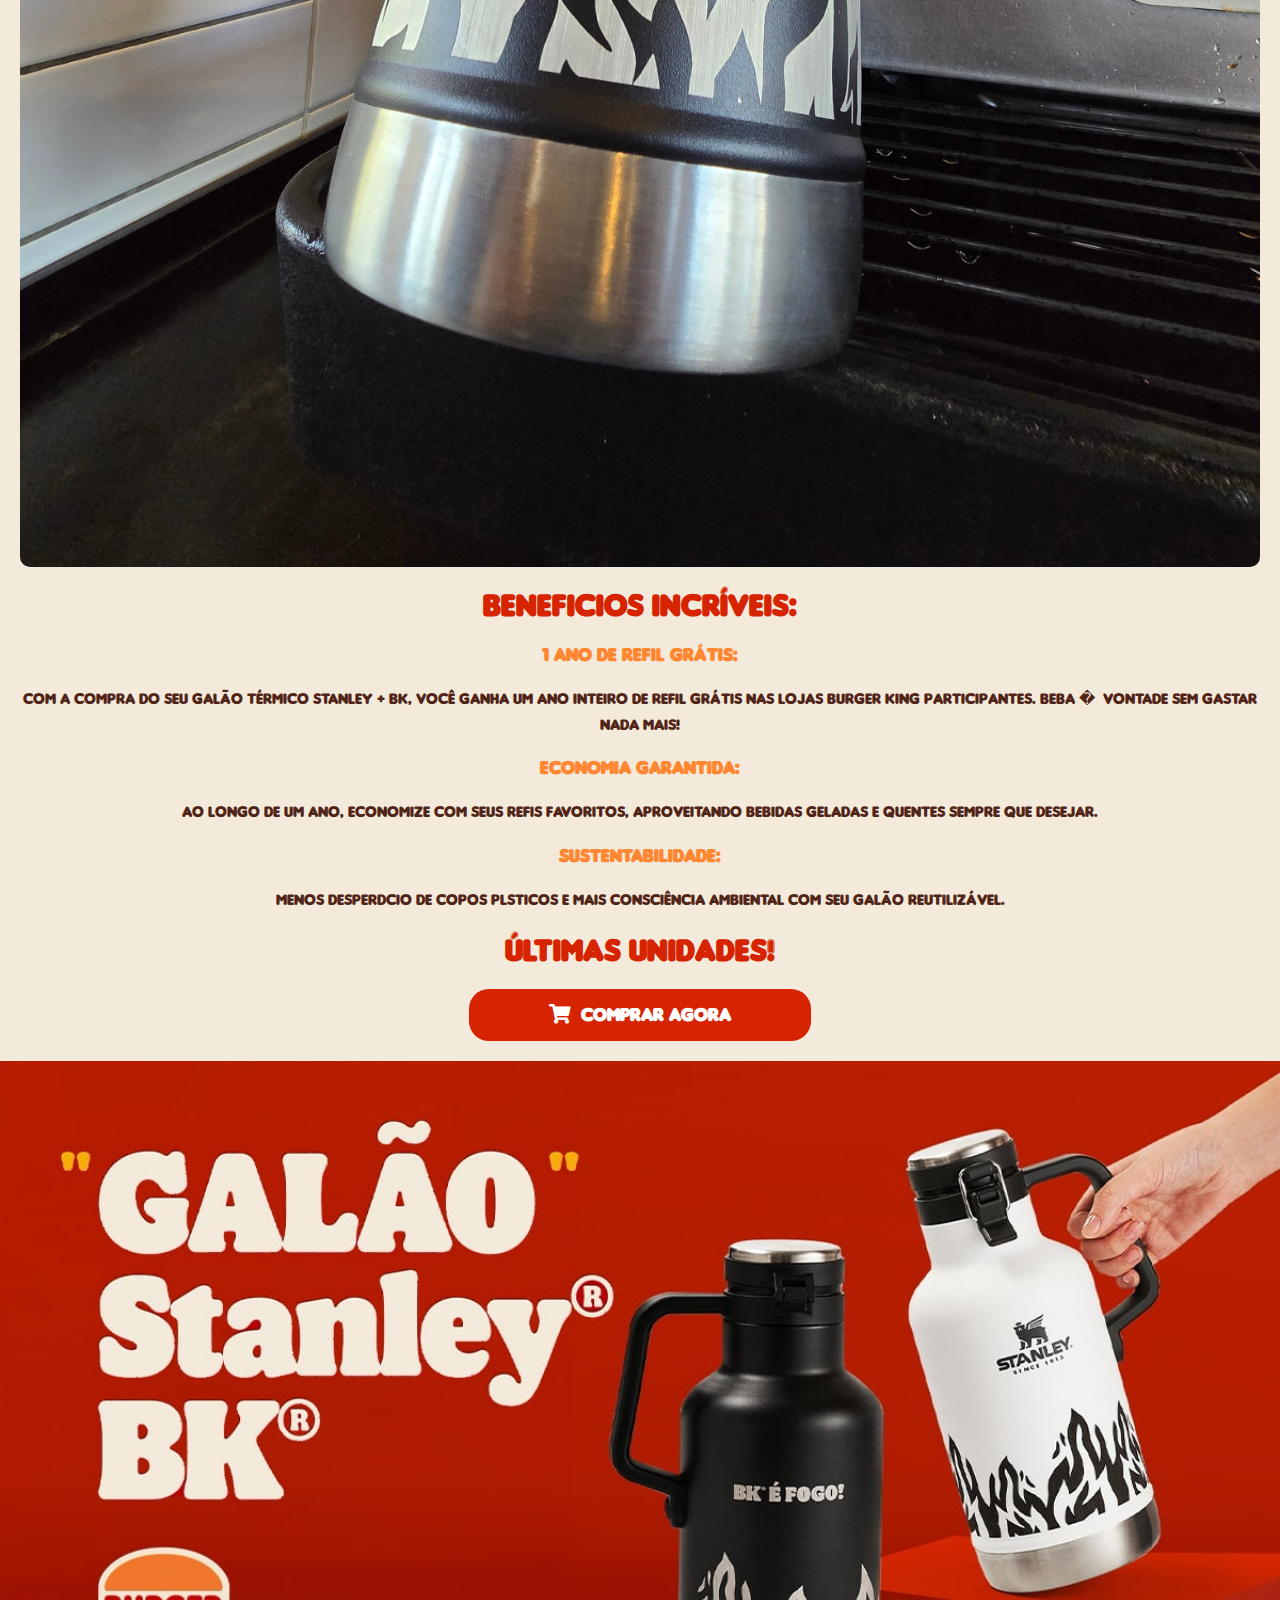
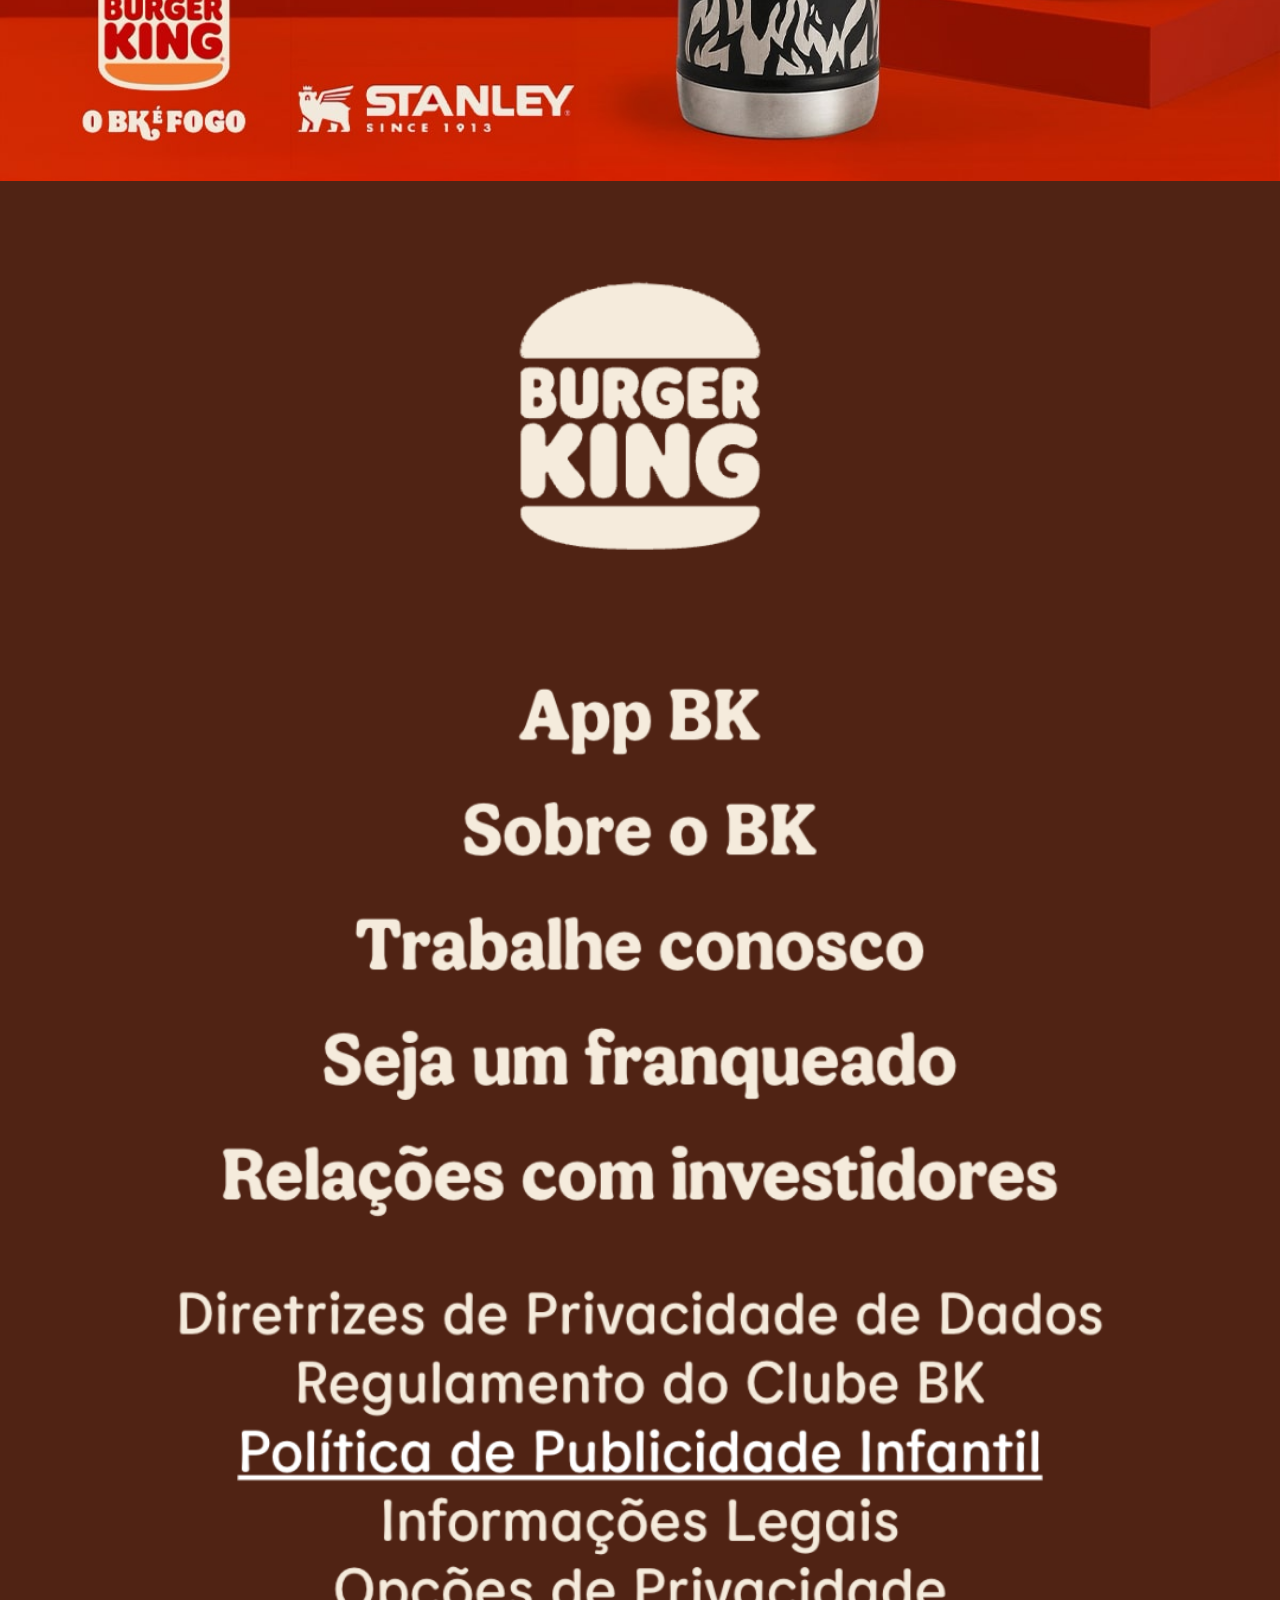
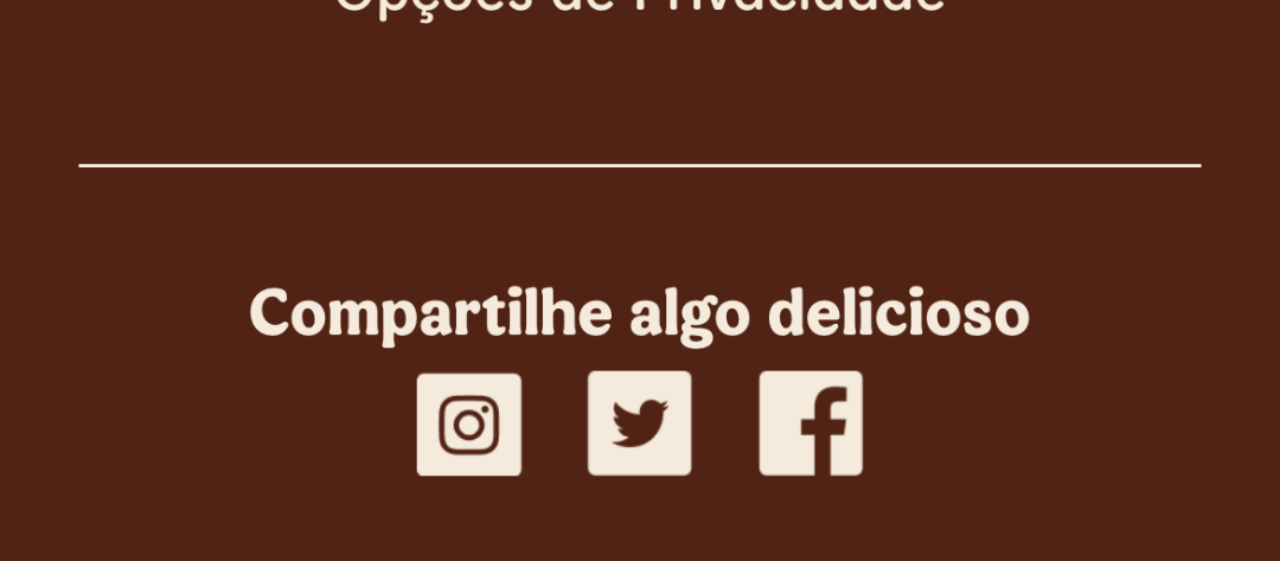
<file: quizbk1/quizbk1/inicioo/promocao/index.htm>
<!DOCTYPE html><html lang="pt-BR"><head>
    <link rel="icon" href="bk.png" type="image/png">
    <meta charset="UTF-8">
    <meta name="viewport" content="width=device-width, initial-scale=1.0">
    <title>BK + STANLEY</title>
    <link rel="stylesheet" href="css/all.min.css">
    
    <style>
        @font-face {
    font-family: 'Insanibc';
    src: url('fonts/Insanibu.ttf') format('truetype');
}

h1, h2, h3, h4, h5, h6, .price, .buy-button, .color-choice, .installments, .original-price, .full-description {
    font-family: 'Insanibc', sans-serif;
}


        body {
            font-family: 'Arial', sans-serif;
            margin: 0;
            padding: 0;
            background-color: #F4EADB;
            color: #333;
            align-items: center;
        }
        .color-choice-container {
            display: flex;
            justify-content: center;
            align-items: center;
            gap: 20px;
            margin-top: 20px; /* Espaço em cima */
            margin-bottom: 20px; /* Espaço embaixo */
        }

        .color-choice {
           width: var(--block-width, 150px);
            height: 50px;
            display: flex;
            justify-content: center;
            align-items: center;
            font-size: 1.5em;
            color: white;
            cursor: pointer;
            border-radius: 10px;
            transition: transform 0.3s, box-shadow 0.3s;
        }

        .color-choice.black {
            background-color: black;
        }

        .color-choice.white {
            background-color: white;
            color: black;
            border: 1px solid #333;
        }

        .color-choice:hover {
            transform: scale(1.1);
            box-shadow: 0 4px 8px rgba(0, 0, 0, 0.2);
        }

        .color-choice.selected {
            border: 3px solid #D62300;
            transform: scale(1.1);
        }
    
        header {
            background-color: #F4EADB;
            padding: 10px;
            color: #502416;
            position: sticky;
            top: 0;
            z-index: 1000;
            box-shadow: 0 2px 10px rgba(0, 0, 0, 0.1);
            display: flex;
            justify-content: space-between;
            align-items: center;
        }

        .logo {
            max-width: 100%;
            height: auto;
            width: 60px; /* Tamanho padrão da logo */
        }

        .icon {
            font-size: 1.5em;
            cursor: pointer;
        }

        .product-page {
            background-color: #CE2300;
            padding: 30px;
            margin: 20px auto;
            max-width: 1000px;
            border-radius: 0px;
        }

        .product-image {
            width: 100%;
            margin: 10;
            padding: 0;
        }

        .product-image img {
            width: 100%;
            height: auto; /* Mantm a proporção da imagem */
            display: block; /* Remove o espaço em branco abaixo da imagem */
            border-radius: 0px;
        }

        .product-details {
            margin-top: 20px;
            text-align: center;
        }

        .product-details h2 {
            margin-top: 0;
            margin: 20px auto;
            font-size: 2em;
            font-weight: bold;
            color: #D62300;
            text-align: center;
        }

        .product-details h4 {
            margin-top: -20px;
            margin: 20px;
            font-size: 1.2em;
            font-weight: bold;
            color: #FF8732;
            text-align: center;
        }
        .product-details h5 {
            margin-top: -20px;
            margin: 20px;
            font-size: 1.2em;
            font-weight: bold;
            color: #502416;
            text-align: center;
        }
        
        .price {
            color: #502416;
            font-size: 2em;
            margin: 10px 0;
            font-weight: bold;
            margin-top: -20px;
            text-align: center;
        }

        .original-price {
            text-decoration: line-through;
            color: #999;
            font-size: 1em;
            margin: 20px 0;
            margin-top: -10px;
            text-align: center;
        }

        .installments {
            color: #666;
            font-size: 1em;
            margin-bottom: 20px;
            font-weight: bold;
            margin-top: -5px;
            text-align: center;
        }

        .buy-button {
            background-color: #D62300;
            color: white;
            border: none;
            padding: 15px 80Px;
            font-size: 1.2em;
            cursor: pointer;
            border-radius: 20px;
            transition: background-color 0.3s, transform 0.3s;
            font-weight: bold;
            display: inline-block; /* Ajuste aqui */
            margin: 0 auto; /* Ajuste aqui */
            text-align: center;
        }

        .free-shipping-bar {
            color: black;
            padding: 0px 0;
            text-align: center;
            font-size: 1.2em;
            font-weight: bold;
            display: flex;
            align-items: center;
            justify-content: center;
            margin-top: 15px;
        }

        .free-shipping-bar .icon {
            color: black;
            margin-right: 10px;
            font-size: 1.5em;
        }

        .product-rating {
            color: #FFD700;
            font-size: 1em;
            margin-top: -20px;
        }

        .product-rating i {
            margin-right: 0px;
            margin-top: 0px;
        }

        .rating-text {
            color: #666;
            font-size: 1em;
            font-weight: bold;
            margin-left: 5px;
        }

        .buy-button i {
            margin-right: 10px;
            text-align: center;
        }

        .buy-button:hover {
            background-color: #D62300;
            transform: scale(1.05);
            text-align: center;
        }

        .divider {
            height: 2px;
            background-color: #FF8732;
            margin: 20px;
        }

        .full-description {
            margin-top: 30px;
            text-align: center;
            margin: 20px;
        }

        .full-description h3 {
            color: #D62300;
            text-align: center;
        }

        .full-description p,
        .full-description ul {
            color: #502416;
            line-height: 1.6;
        }

        .full-description img {
            max-width: 100%;
            margin: 20px 0;
            border-radius: 10px;
        }

        footer {
            background-color: #333;
            color: white;
            text-align: center;
            padding: 20px 0;
            border-top: 5px solid #07AEBB;
        }

        .footer-links {
            margin: 0px 0;
        }

        .footer-links a {
            color: white;
            text-decoration: none;
            margin: 0 10px;
        }

        .footer-links a:hover {
            text-decoration: underline;
        }

        .social-icons {
            margin-top: 10px;
        }

        .social-icons i {
            margin: 0 10px;
            cursor: pointer;
            transition: color 0.3s;
        }

        .social-icons i:hover {
            color: #FF0B80;
        }

        .security-seals {
            display: flex;
            justify-content: center;
            margin: 20px 0;
        }

        .security-seals img {
            margin: 0 10px;
            max-height: 50px;
            transition: transform 0.3s;
        }

        .security-seals img:hover {
            transform: scale(1.1);
        }

        .back-to-top {
            display: none;
            position: fixed;
            bottom: 30px;
            right: 30px;
            background-color: #F1613B;
            color: white;
            padding: 10px 15px;
            border-radius: 5px;
            cursor: pointer;
            font-size: 1.2em;
            box-shadow: 0 2px 10px rgba(0, 0, 0, 0.1);
        }

        .back-to-top:hover {
            background-color: #F1613B;
        }
    </style>
    <script async="" src="js/fbevents.js"></script><script>
        document.addEventListener("DOMContentLoaded", function() {
            const backToTopButton = document.createElement("div");
            backToTopButton.className = "back-to-top";
            backToTopButton.innerHTML = '<i class="fas fa-arrow-up"></i>';
            document.body.appendChild(backToTopButton);

            window.addEventListener("scroll", function() {
                if (window.scrollY > 300) {
                    backToTopButton.style.display = "block";
                } else {
                    backToTopButton.style.display = "none";
                }
            });

            backToTopButton.addEventListener("click", function() {
                window.scrollTo({
                    top: 0,
                    behavior: "smooth"
                });
            });
        });
    </script>

<!-- Meta Pixel Code -->
<script>
!function(f,b,e,v,n,t,s)
{if(f.fbq)return;n=f.fbq=function(){n.callMethod?
n.callMethod.apply(n,arguments):n.queue.push(arguments)};
if(!f._fbq)f._fbq=n;n.push=n;n.loaded=!0;n.version='2.0';
n.queue=[];t=b.createElement(e);t.async=!0;
t.src=v;s=b.getElementsByTagName(e)[0];
s.parentNode.insertBefore(t,s)}(window, document,'script',
'https://connect.facebook.net/en_US/fbevents.js');
fbq('init', '3684192175176139');
fbq('track', 'ViewContent');
</script>
<noscript><img height="1" width="1" style="display:none"
src="https://www.facebook.com/tr?id=3684192175176139&ev=ViewContent&noscript=1"
/></noscript>
<!-- End Meta Pixel Code -->
</head>

<body>
    <header>
        <i class="fas fa-bars icon"></i>
        <img src="images/bk.svg.png" alt="Logo" class="logo">
        <i class="fas fa-search icon"></i>
    </header>
    <div style="background-color: #D62201; padding: 10px 0; width: 100%; overflow: hidden; box-shadow: 0 2px 4px rgba(0,0,0,0.1);">
        <div id="info-bar" style="display: flex; justify-content: center; align-items: center; white-space: nowrap; animation: marquee 20s linear infinite;">
            <span style="display: flex; align-items: center; font-size: 16px; color: #ecf0f1; padding: 0 50px; font-weight: bold;">
                <img src="images/bk.svg.png" style="width: 20px; height: 20; margin-right: 8px;" fill="#f39c12" viewbox="0 0 16 16">
                <path d="M3.5 8A3.5 3.5 0 1 1 7 11.5H3.5a.5.5 0 0 1 0-1H7a2.5 2.5 0 0 0 0-5H3.5a.5.5 0 0 1 0-1H7a3.5 3.5 0 1 1 0 7H3.5z">
                 PROMOÇÃO LIMITADA - ÚLTIMAS UNIDADES!
            </path></span>
        </div>
    </div>

    <style>
        @keyframes marquee {
            0% {
                transform: translateX(100%);
            }

            100% {
                transform: translateX(-100%);
            }
        }
    </style>

    <main>
        <div class="product-image">
            <img src="images/bk2.jpg" alt="Promo">
            <div class="product-details">
<h2>EDIÇÃO LIMITADA</h2>
<h4>compre Agora e Desfrute de Refil Grátis por 1 Ano!</h4>
<p class="original-price">R$ 399,90</p>
<p class="price">R$ 79,90</p>
<p class="installments">Ou em até 10x de R$ 7,90 no cartão</p>






                <a href="https://pay.segurobkstanley.online/521rZJOjxkwGeaX" target="_blank">
                    <button class="buy-button"><i class="fas fa-shopping-cart"></i>COMPRAR AGORA</button>
                </a>

                
                    <div class="divider"></div>
 <h2>Paceria exclusiva</h2>
                   
           
 <p></p><h5>O exclusivo “Galão” Térmico Stanley + BK:</h5>
                    
                     <div class="product-image">
            <img src="images/bkdesc.png" alt="Promo">
           
                            <div class="full-description">

<h4>Durabilidade e Estilo:</h4> <p>Com acabamento robusto e design elegante, o Galão Térmico Stanley é perfeito para manter suas bebidas na temperatura ideal, seja quente ou fria.</p><p>
</p><h4>Capacidade Generosa:</h4> <p> Com capacidade para litros, você terá sempre   �&nbsp; mão a quantidade certa de bebida para se manter hidratado durante o dia todo.</p><p>
</p><h4>Edição Exclusiva:</h4> <p> Decorado com o tema “BK é Fogo!, disponível nas cores preto e branco, esse galão é um item de colecionador para os verdadeiros fãs de Burger King e Stanley.</p><p>
                    
                   
                    <img src="images/bk1.jpeg" alt="Imagem Descrição">
                    
                    </p><h2>Beneficios Incríveis:</h2>
<h4>1 Ano de Refil Grátis:</h4><p> Com a compra do seu Galão Térmico Stanley + BK, você ganha um ano inteiro de refil grátis nas lojas Burger King participantes. Beba   �&nbsp; vontade sem gastar nada mais!</p><p>
</p><h4>Economia Garantida:</h4><p> Ao longo de um ano, economize com seus refis favoritos, aproveitando bebidas geladas e quentes sempre que desejar.</p><p>
</p><h4>Sustentabilidade:</h4><p> Menos desperdcio de copos plsticos e mais consciência ambiental com seu galão reutilizável.</p><p>

 </p><h2>ÚLTIMAS UNIDADES!</h2>
                    
                    <a href="https://pay.segurobkstanley.online/521rZJOjxkwGeaX" target="_blank">
                    <button class="buy-button"><i class="fas fa-shopping-cart"></i>COMPRAR AGORA</button>
                </a></div><a href="https://pay.segurobkstanley.online/521rZJOjxkwGeaX" target="_blank">
                
                </a><div class="product-image"><a href="https://pay.segurobkstanley.online/521rZJOjxkwGeaX" target="_blank">
            <img src="images/bk.jpg" alt="Promo">
                </a>
                
            </div>
        </div>
    </div></div></main>
   
        <div class="product-image">
            <img src="images/footer.png" alt="Promo">
           
      

<script src="js/latest.js" async="" defer=""></script>
<script>
  window.pixelId = "668352678d00515446796355";
  var a = document.createElement("script");
  a.setAttribute("async", "");
  a.setAttribute("defer", "");
  a.setAttribute("src", "https://cdn.utmify.com.br/scripts/pixel/pixel.js");
  document.head.appendChild(a);
</script>
</div><div class="back-to-top"><i class="fas fa-arrow-up"></i></div><div class="back-to-top"><i class="fas fa-arrow-up"></i></div>
<div class="back-to-top"><i class="fas fa-arrow-up"></i></div></body></html>
</file>
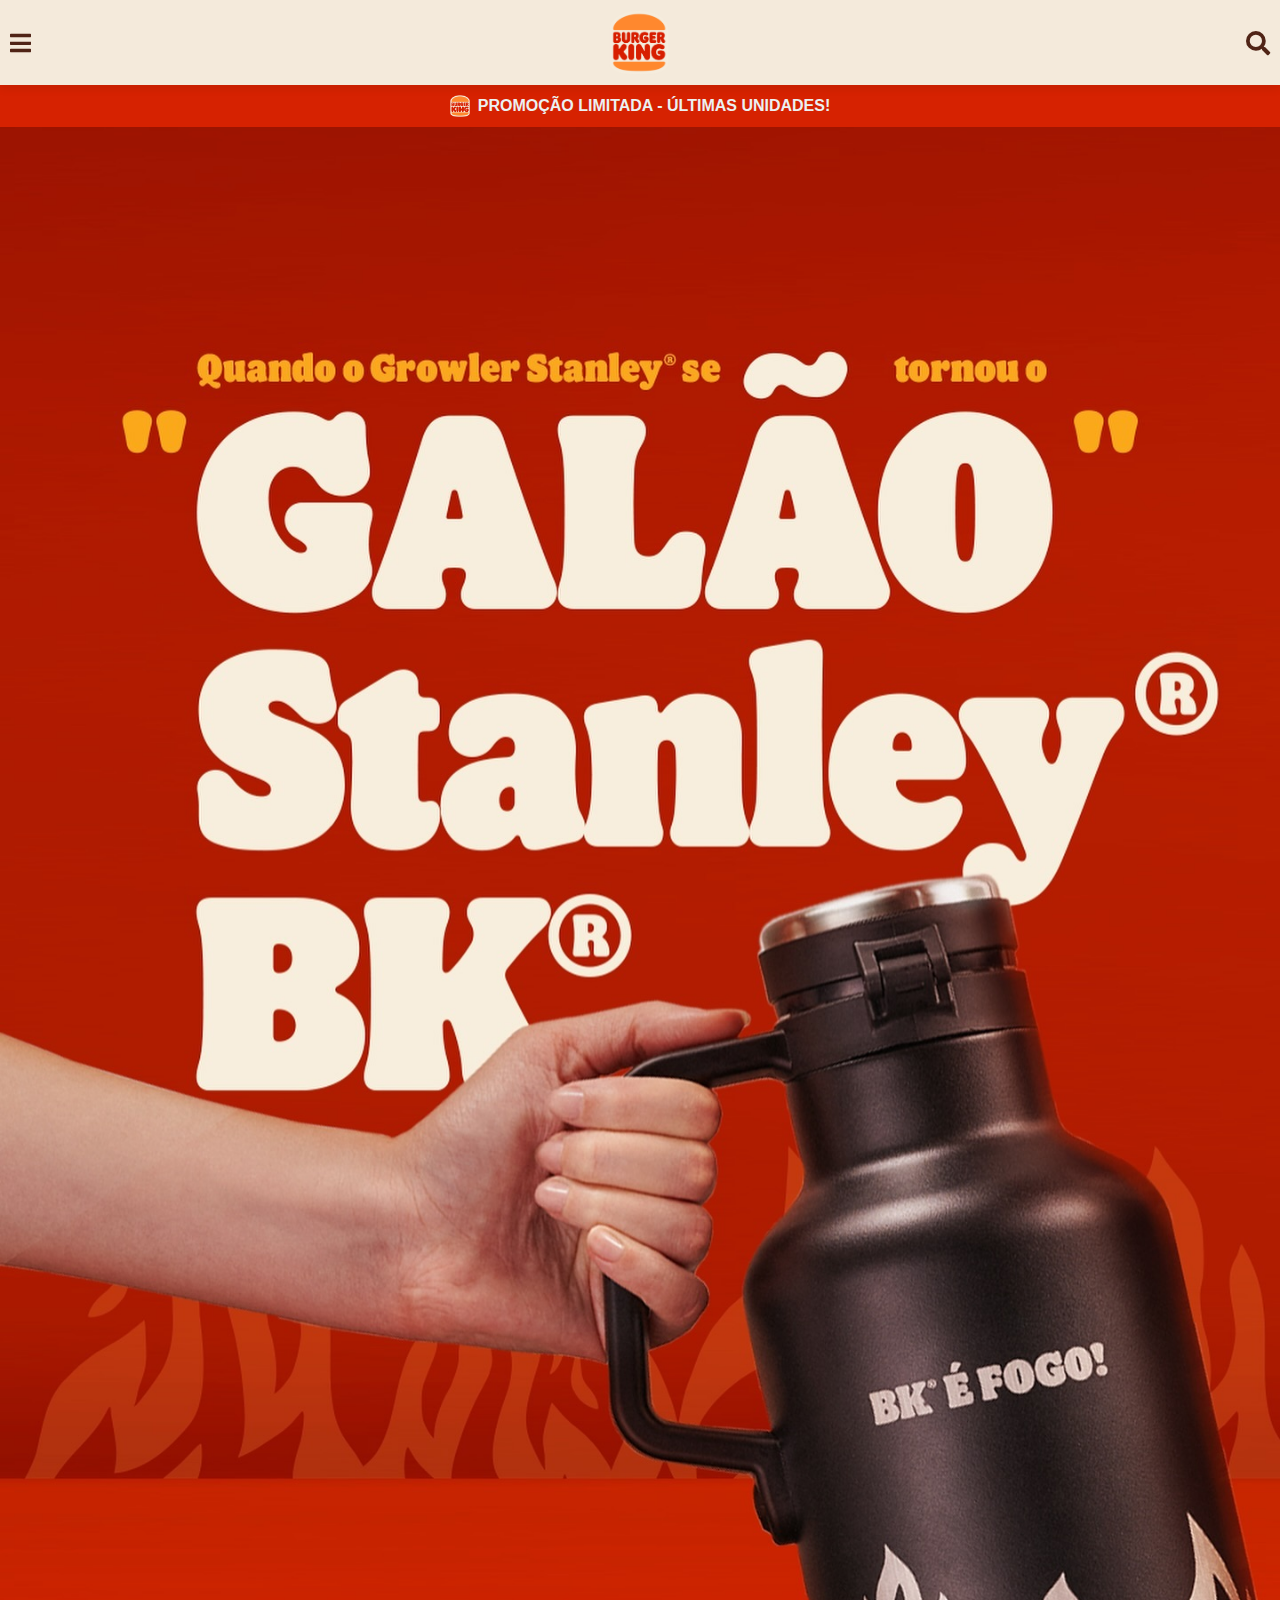
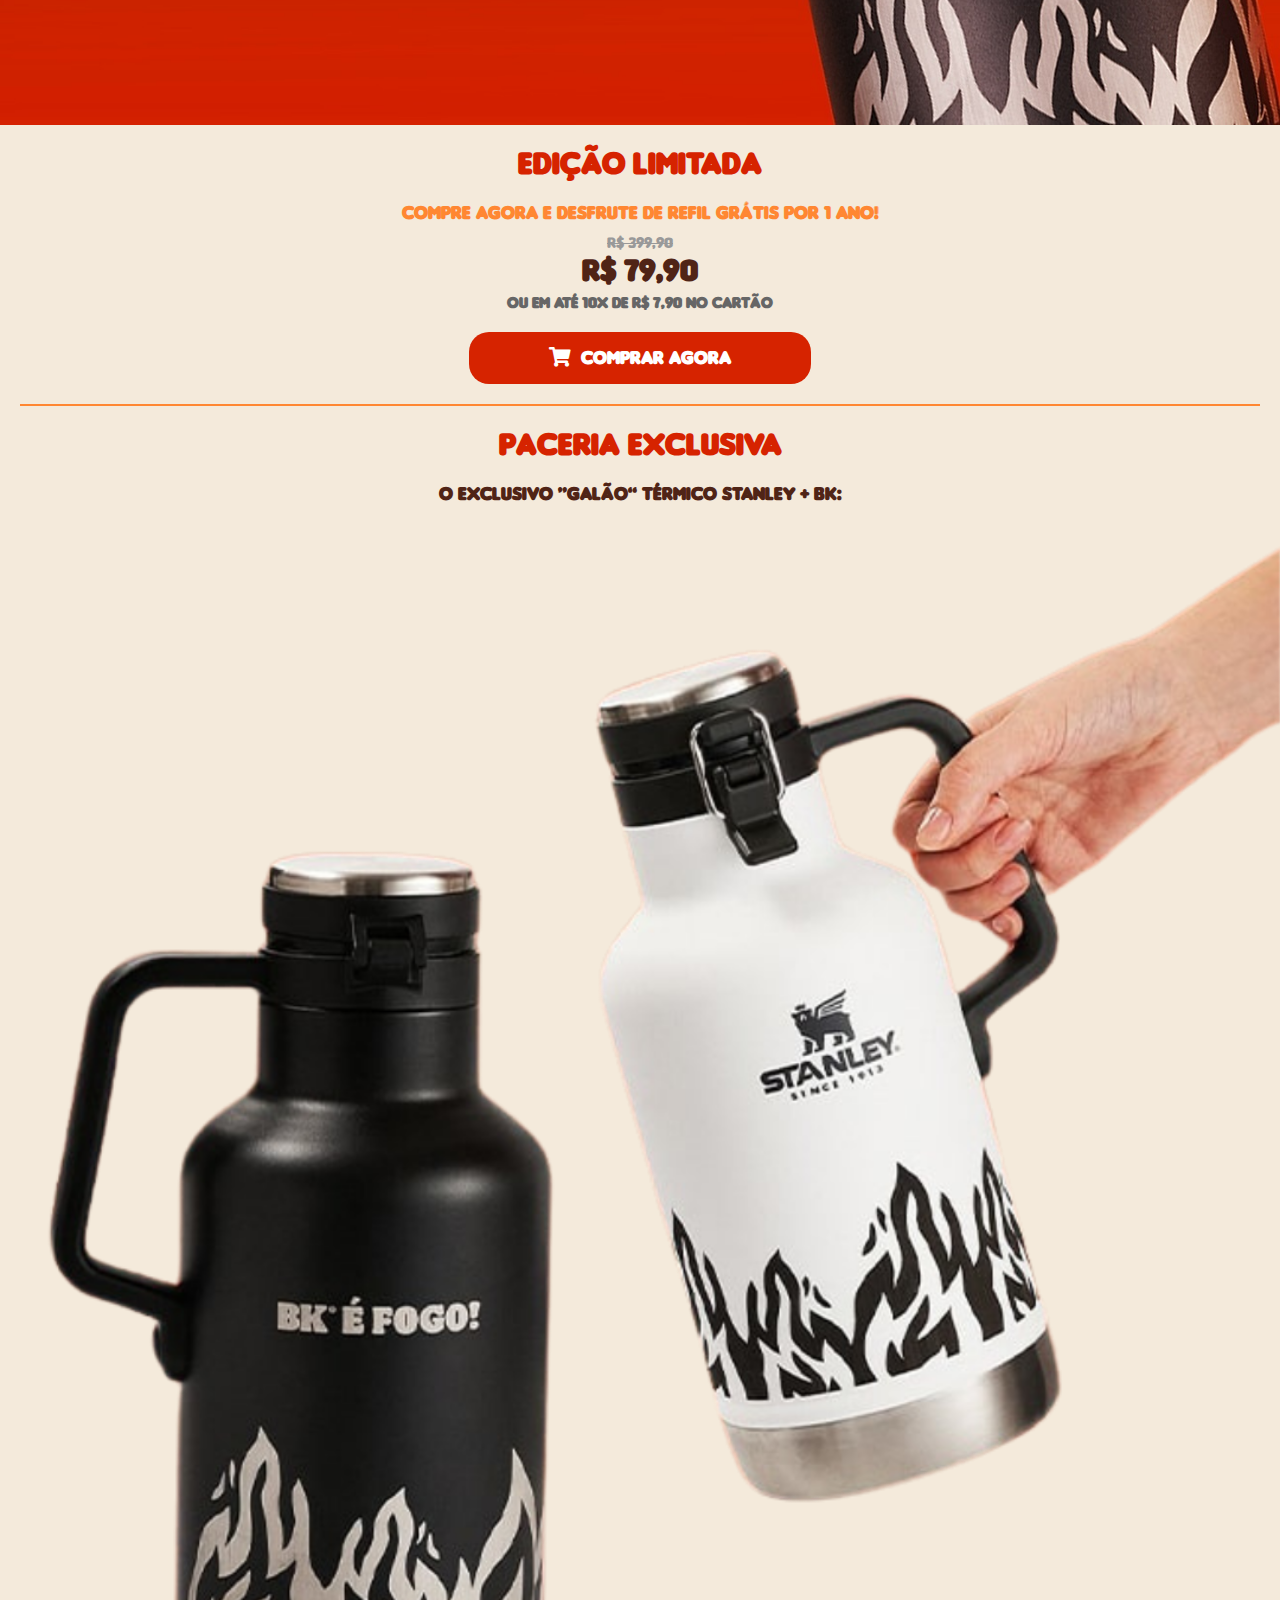
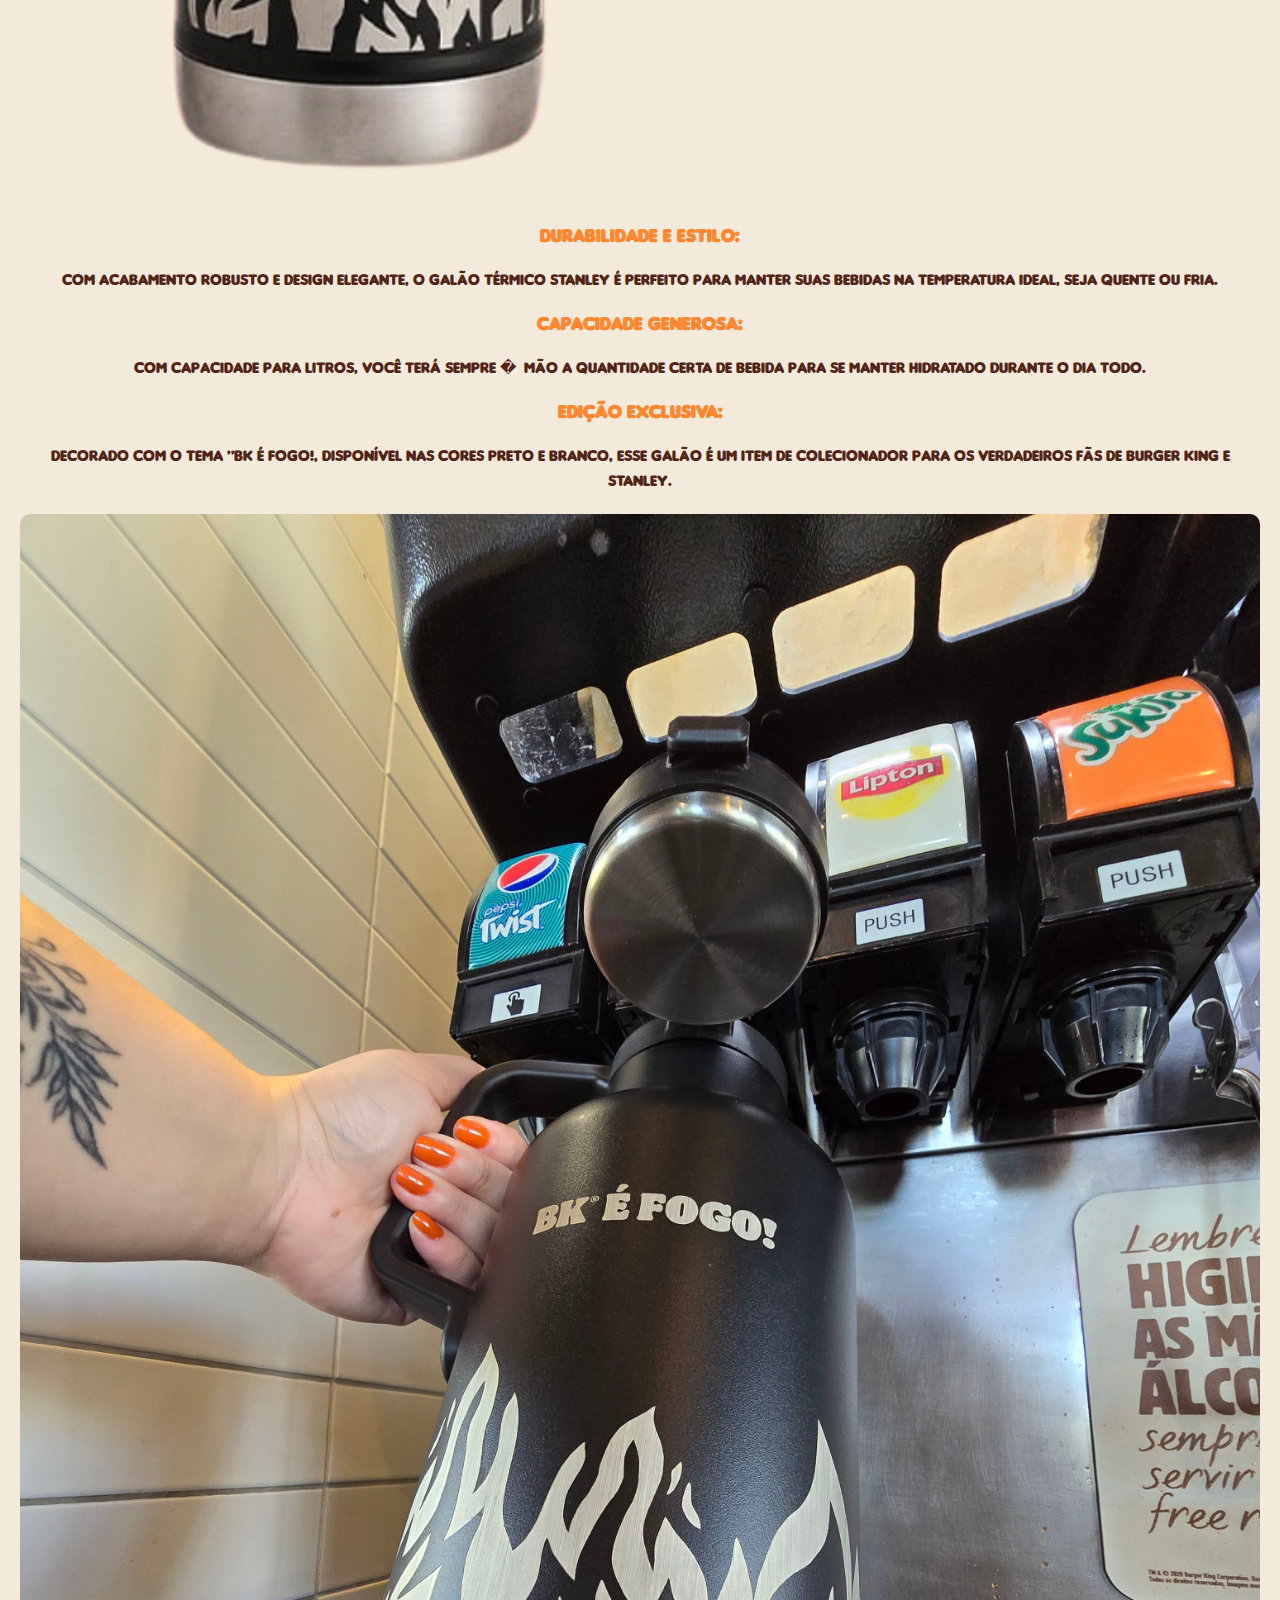
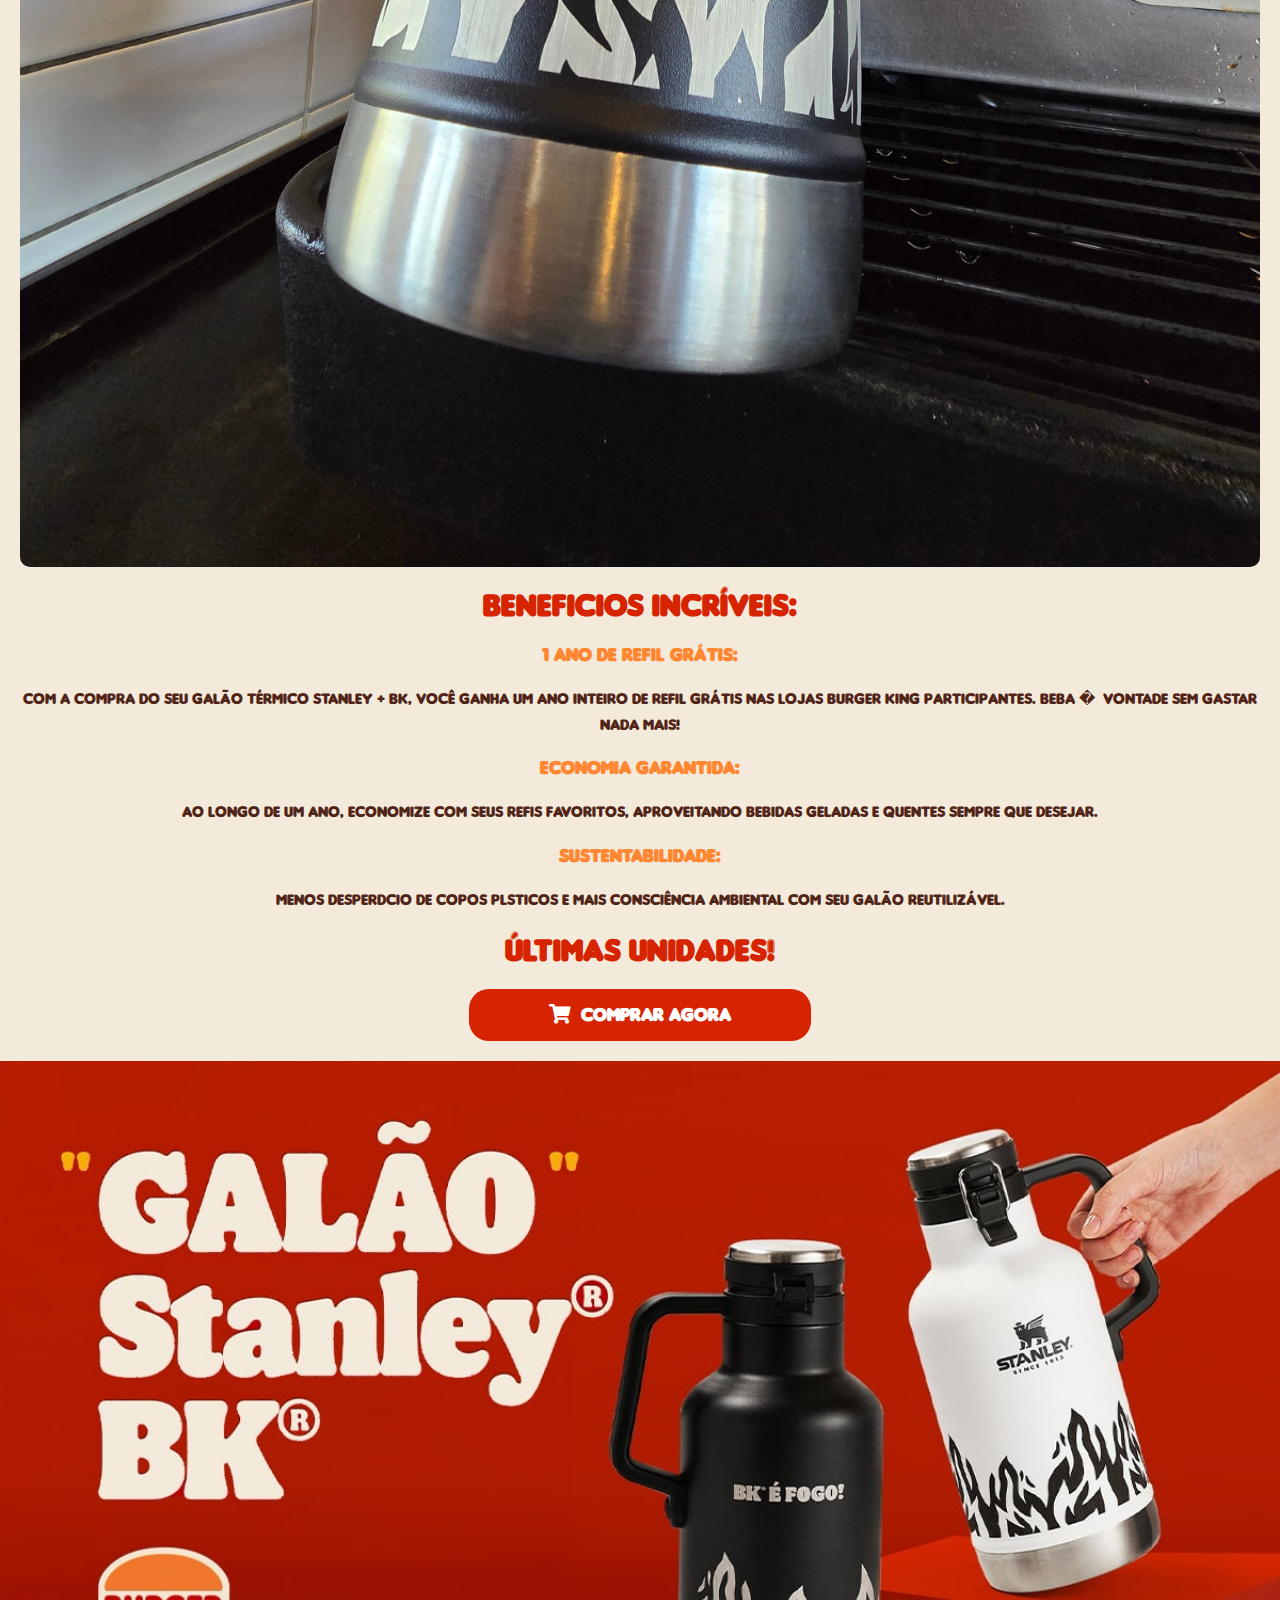
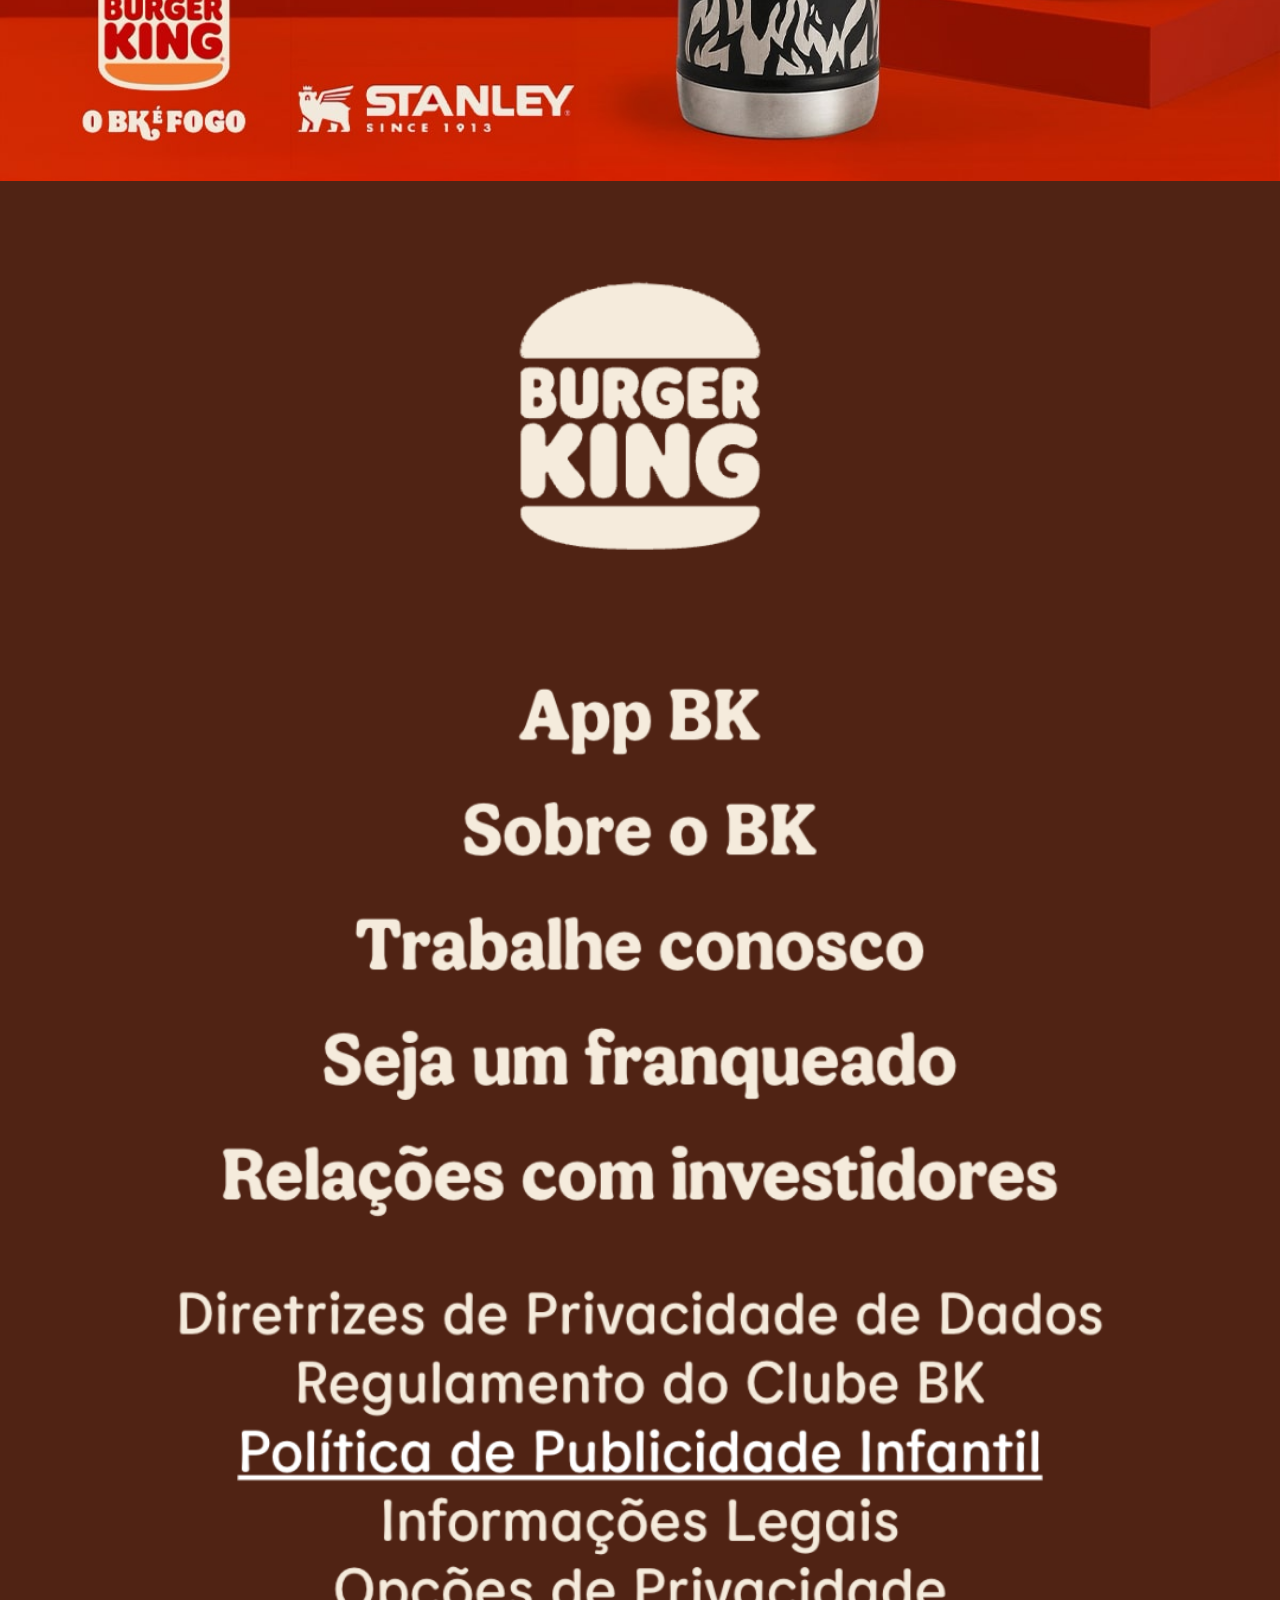
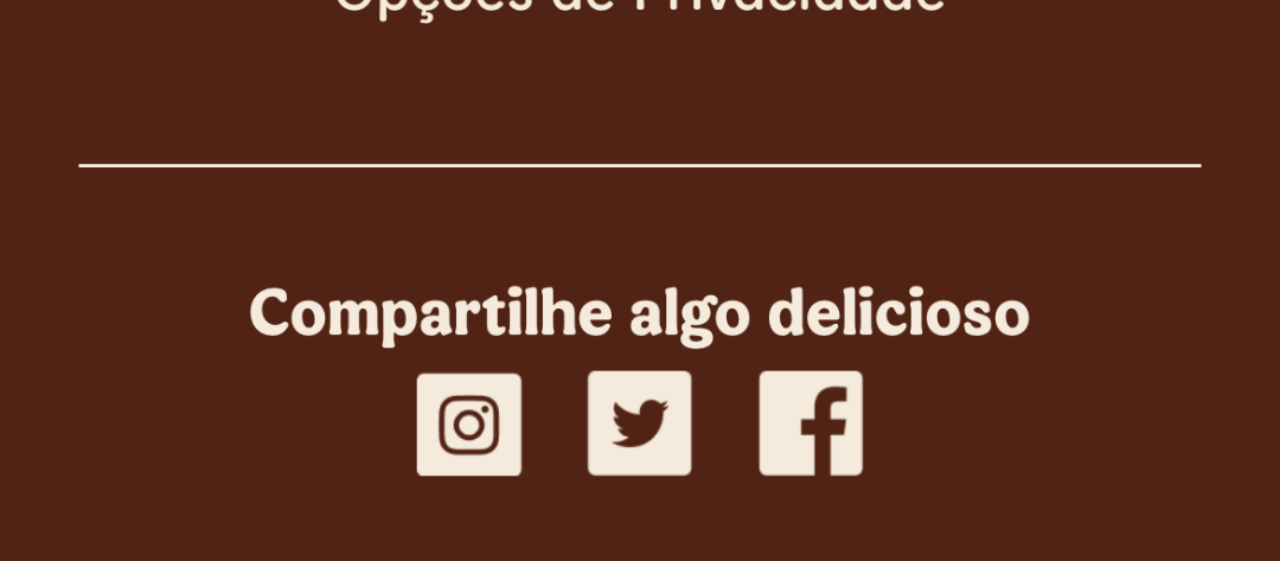
<file: promocao/promocao/index-1.htm>
﻿<!DOCTYPE html><html lang="pt-BR"><head>
    <link rel="icon" href="bk.png" type="image/png">
    <meta charset="UTF-8">
    <meta name="viewport" content="width=device-width, initial-scale=1.0">
    <title>BK + STANLEY</title>
    <link rel="stylesheet" href="css/all.min.css">
    
    <style>
        @font-face {
    font-family: 'Insanibc';
    src: url('fonts/Insanibu.ttf') format('truetype');
}

h1, h2, h3, h4, h5, h6, .price, .buy-button, .color-choice, .installments, .original-price, .full-description {
    font-family: 'Insanibc', sans-serif;
}


        body {
            font-family: 'Arial', sans-serif;
            margin: 0;
            padding: 0;
            background-color: #F4EADB;
            color: #333;
            align-items: center;
        }
        .color-choice-container {
            display: flex;
            justify-content: center;
            align-items: center;
            gap: 20px;
            margin-top: 20px; /* Espaço em cima */
            margin-bottom: 20px; /* Espaço embaixo */
        }

        .color-choice {
           width: var(--block-width, 150px);
            height: 50px;
            display: flex;
            justify-content: center;
            align-items: center;
            font-size: 1.5em;
            color: white;
            cursor: pointer;
            border-radius: 10px;
            transition: transform 0.3s, box-shadow 0.3s;
        }

        .color-choice.black {
            background-color: black;
        }

        .color-choice.white {
            background-color: white;
            color: black;
            border: 1px solid #333;
        }

        .color-choice:hover {
            transform: scale(1.1);
            box-shadow: 0 4px 8px rgba(0, 0, 0, 0.2);
        }

        .color-choice.selected {
            border: 3px solid #D62300;
            transform: scale(1.1);
        }
    
        header {
            background-color: #F4EADB;
            padding: 10px;
            color: #502416;
            position: sticky;
            top: 0;
            z-index: 1000;
            box-shadow: 0 2px 10px rgba(0, 0, 0, 0.1);
            display: flex;
            justify-content: space-between;
            align-items: center;
        }

        .logo {
            max-width: 100%;
            height: auto;
            width: 60px; /* Tamanho padrão da logo */
        }

        .icon {
            font-size: 1.5em;
            cursor: pointer;
        }

        .product-page {
            background-color: #CE2300;
            padding: 30px;
            margin: 20px auto;
            max-width: 1000px;
            border-radius: 0px;
        }

        .product-image {
            width: 100%;
            margin: 10;
            padding: 0;
        }

        .product-image img {
            width: 100%;
            height: auto; /* Mantm a proporção da imagem */
            display: block; /* Remove o espaço em branco abaixo da imagem */
            border-radius: 0px;
        }

        .product-details {
            margin-top: 20px;
            text-align: center;
        }

        .product-details h2 {
            margin-top: 0;
            margin: 20px auto;
            font-size: 2em;
            font-weight: bold;
            color: #D62300;
            text-align: center;
        }

        .product-details h4 {
            margin-top: -20px;
            margin: 20px;
            font-size: 1.2em;
            font-weight: bold;
            color: #FF8732;
            text-align: center;
        }
        .product-details h5 {
            margin-top: -20px;
            margin: 20px;
            font-size: 1.2em;
            font-weight: bold;
            color: #502416;
            text-align: center;
        }
        
        .price {
            color: #502416;
            font-size: 2em;
            margin: 10px 0;
            font-weight: bold;
            margin-top: -20px;
            text-align: center;
        }

        .original-price {
            text-decoration: line-through;
            color: #999;
            font-size: 1em;
            margin: 20px 0;
            margin-top: -10px;
            text-align: center;
        }

        .installments {
            color: #666;
            font-size: 1em;
            margin-bottom: 20px;
            font-weight: bold;
            margin-top: -5px;
            text-align: center;
        }

        .buy-button {
            background-color: #D62300;
            color: white;
            border: none;
            padding: 15px 80Px;
            font-size: 1.2em;
            cursor: pointer;
            border-radius: 20px;
            transition: background-color 0.3s, transform 0.3s;
            font-weight: bold;
            display: inline-block; /* Ajuste aqui */
            margin: 0 auto; /* Ajuste aqui */
            text-align: center;
        }

        .free-shipping-bar {
            color: black;
            padding: 0px 0;
            text-align: center;
            font-size: 1.2em;
            font-weight: bold;
            display: flex;
            align-items: center;
            justify-content: center;
            margin-top: 15px;
        }

        .free-shipping-bar .icon {
            color: black;
            margin-right: 10px;
            font-size: 1.5em;
        }

        .product-rating {
            color: #FFD700;
            font-size: 1em;
            margin-top: -20px;
        }

        .product-rating i {
            margin-right: 0px;
            margin-top: 0px;
        }

        .rating-text {
            color: #666;
            font-size: 1em;
            font-weight: bold;
            margin-left: 5px;
        }

        .buy-button i {
            margin-right: 10px;
            text-align: center;
        }

        .buy-button:hover {
            background-color: #D62300;
            transform: scale(1.05);
            text-align: center;
        }

        .divider {
            height: 2px;
            background-color: #FF8732;
            margin: 20px;
        }

        .full-description {
            margin-top: 30px;
            text-align: center;
            margin: 20px;
        }

        .full-description h3 {
            color: #D62300;
            text-align: center;
        }

        .full-description p,
        .full-description ul {
            color: #502416;
            line-height: 1.6;
        }

        .full-description img {
            max-width: 100%;
            margin: 20px 0;
            border-radius: 10px;
        }

        footer {
            background-color: #333;
            color: white;
            text-align: center;
            padding: 20px 0;
            border-top: 5px solid #07AEBB;
        }

        .footer-links {
            margin: 0px 0;
        }

        .footer-links a {
            color: white;
            text-decoration: none;
            margin: 0 10px;
        }

        .footer-links a:hover {
            text-decoration: underline;
        }

        .social-icons {
            margin-top: 10px;
        }

        .social-icons i {
            margin: 0 10px;
            cursor: pointer;
            transition: color 0.3s;
        }

        .social-icons i:hover {
            color: #FF0B80;
        }

        .security-seals {
            display: flex;
            justify-content: center;
            margin: 20px 0;
        }

        .security-seals img {
            margin: 0 10px;
            max-height: 50px;
            transition: transform 0.3s;
        }

        .security-seals img:hover {
            transform: scale(1.1);
        }

        .back-to-top {
            display: none;
            position: fixed;
            bottom: 30px;
            right: 30px;
            background-color: #F1613B;
            color: white;
            padding: 10px 15px;
            border-radius: 5px;
            cursor: pointer;
            font-size: 1.2em;
            box-shadow: 0 2px 10px rgba(0, 0, 0, 0.1);
        }

        .back-to-top:hover {
            background-color: #F1613B;
        }
    </style>
    <script async="" src="js/fbevents.js"></script><script>
        document.addEventListener("DOMContentLoaded", function() {
            const backToTopButton = document.createElement("div");
            backToTopButton.className = "back-to-top";
            backToTopButton.innerHTML = '<i class="fas fa-arrow-up"></i>';
            document.body.appendChild(backToTopButton);

            window.addEventListener("scroll", function() {
                if (window.scrollY > 300) {
                    backToTopButton.style.display = "block";
                } else {
                    backToTopButton.style.display = "none";
                }
            });

            backToTopButton.addEventListener("click", function() {
                window.scrollTo({
                    top: 0,
                    behavior: "smooth"
                });
            });
        });
    </script>
</head>

<body>
    <header>
        <i class="fas fa-bars icon"></i>
        <img src="images/bk.svg.png" alt="Logo" class="logo">
        <i class="fas fa-search icon"></i>
    </header>
    <div style="background-color: #D62201; padding: 10px 0; width: 100%; overflow: hidden; box-shadow: 0 2px 4px rgba(0,0,0,0.1);">
        <div id="info-bar" style="display: flex; justify-content: center; align-items: center; white-space: nowrap; animation: marquee 20s linear infinite;">
            <span style="display: flex; align-items: center; font-size: 16px; color: #ecf0f1; padding: 0 50px; font-weight: bold;">
                <img src="images/bk.svg.png" style="width: 20px; height: 20; margin-right: 8px;" fill="#f39c12" viewbox="0 0 16 16">
                <path d="M3.5 8A3.5 3.5 0 1 1 7 11.5H3.5a.5.5 0 0 1 0-1H7a2.5 2.5 0 0 0 0-5H3.5a.5.5 0 0 1 0-1H7a3.5 3.5 0 1 1 0 7H3.5z">
                 PROMOÇÃO LIMITADA - ÚLTIMAS UNIDADES!
            </path></span>
        </div>
    </div>

    <style>
        @keyframes marquee {
            0% {
                transform: translateX(100%);
            }

            100% {
                transform: translateX(-100%);
            }
        }
    </style>

    <main>
        <div class="product-image">
            <img src="images/bk2.jpg" alt="Promo">
            <div class="product-details">
<h2>EDIÇÃO LIMITADA</h2>
<h4>compre Agora e Desfrute de Refil Grátis por 1 Ano!</h4>
<p class="original-price">R$ 399,90</p>
<p class="price">R$ 79,90</p>
<p class="installments">Ou em até 10x de R$ 7,90 no cartão</p>






                <a href="../521rZJOjxkwGeaX" target="_blank">
                    <button class="buy-button"><i class="fas fa-shopping-cart"></i>COMPRAR AGORA</button>
                </a>

                
                    <div class="divider"></div>
 <h2>Paceria exclusiva</h2>
                   
           
 <p></p><h5>O exclusivo “Galão” Térmico Stanley + BK:</h5>
                    
                     <div class="product-image">
            <img src="images/bkdesc.png" alt="Promo">
           
                            <div class="full-description">

<h4>Durabilidade e Estilo:</h4> <p>Com acabamento robusto e design elegante, o Galão Térmico Stanley é perfeito para manter suas bebidas na temperatura ideal, seja quente ou fria.</p><p>
</p><h4>Capacidade Generosa:</h4> <p> Com capacidade para litros, você terá sempre   �&nbsp; mão a quantidade certa de bebida para se manter hidratado durante o dia todo.</p><p>
</p><h4>Edição Exclusiva:</h4> <p> Decorado com o tema “BK é Fogo!, disponível nas cores preto e branco, esse galão é um item de colecionador para os verdadeiros fãs de Burger King e Stanley.</p><p>
                    
                   
                    <img src="images/bk1.jpeg" alt="Imagem Descrição">
                    
                    </p><h2>Beneficios Incríveis:</h2>
<h4>1 Ano de Refil Grátis:</h4><p> Com a compra do seu Galão Térmico Stanley + BK, você ganha um ano inteiro de refil grátis nas lojas Burger King participantes. Beba   �&nbsp; vontade sem gastar nada mais!</p><p>
</p><h4>Economia Garantida:</h4><p> Ao longo de um ano, economize com seus refis favoritos, aproveitando bebidas geladas e quentes sempre que desejar.</p><p>
</p><h4>Sustentabilidade:</h4><p> Menos desperdcio de copos plsticos e mais consciência ambiental com seu galão reutilizável.</p><p>

 </p><h2>ÚLTIMAS UNIDADES!</h2>
                    
                    <a href="../521rZJOjxkwGeaX" target="_blank">
                    <button class="buy-button"><i class="fas fa-shopping-cart"></i>COMPRAR AGORA</button>
                </a></div><a href="../521rZJOjxkwGeaX" target="_blank">
                
                </a><div class="product-image"><a href="../521rZJOjxkwGeaX" target="_blank">
            <img src="images/bk.jpg" alt="Promo">
                </a>
                
            </div>
        </div>
    </div></div></main>
   
        <div class="product-image">
            <img src="images/footer.png" alt="Promo">
           
      

<script src="js/latest.js" async="" defer=""></script>
<script>
  window.pixelId = "668352678d00515446796355";
  var a = document.createElement("script");
  a.setAttribute("async", "");
  a.setAttribute("defer", "");
  a.setAttribute("src", "https://cdn.utmify.com.br/scripts/pixel/pixel.js");
  document.head.appendChild(a);
</script>
</div><div class="back-to-top"><i class="fas fa-arrow-up"></i></div><div class="back-to-top"><i class="fas fa-arrow-up"></i></div>
<div class="back-to-top"><i class="fas fa-arrow-up"></i></div></body></html>
</file>
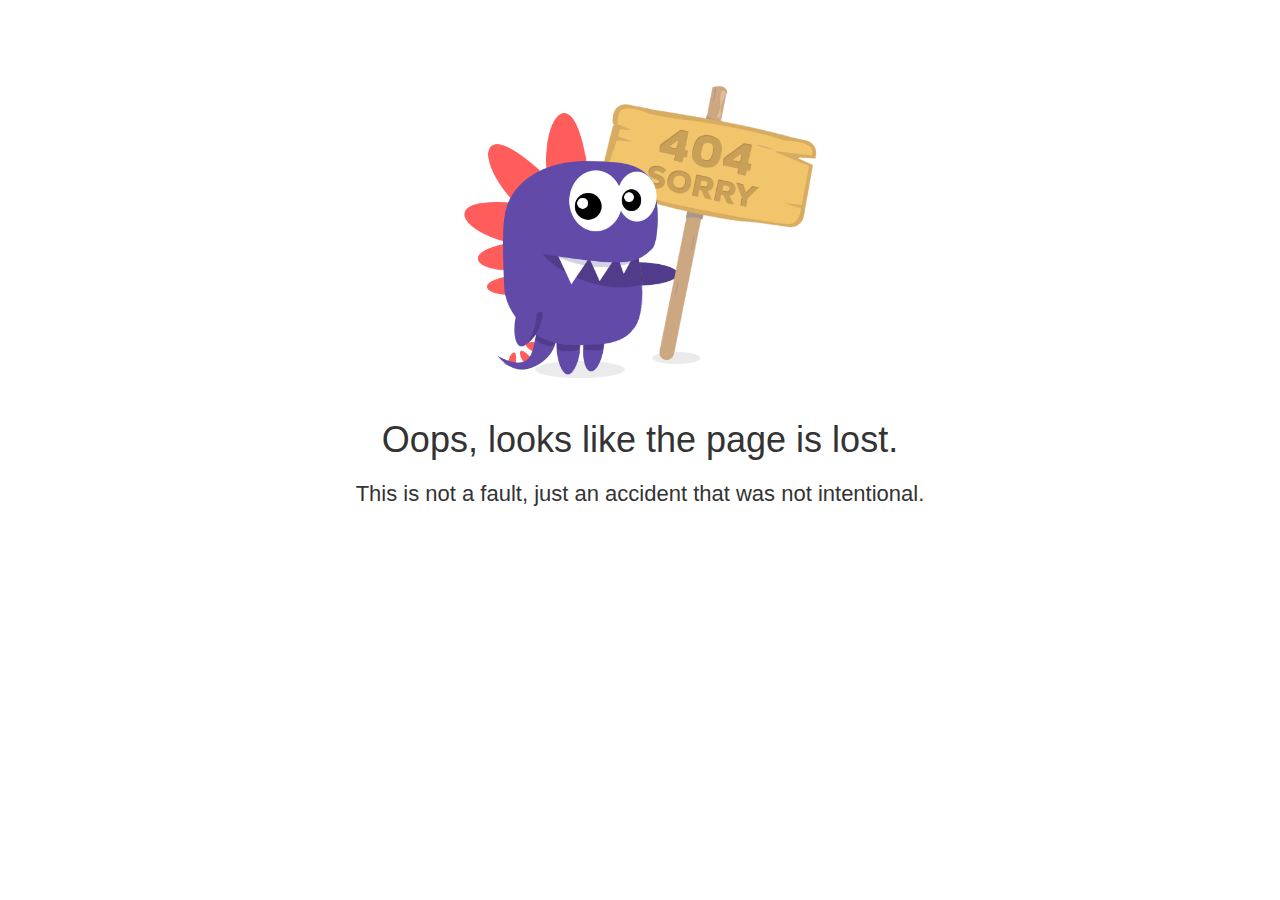
<file: quizbk1/quizbk1/bg__header--mob.html>
﻿<!DOCTYPE html><html lang="en-us" prefix="content: http://purl.org/rss/1.0/modules/content/ dc: http://purl.org/dc/terms/ foaf: http://xmlns.com/foaf/0.1/ og: http://ogp.me/ns# rdfs: http://www.w3.org/2000/01/rdf-schema# sioc: http://rdfs.org/sioc/ns# sioct: http://rdfs.org/sioc/types# skos: http://www.w3.org/2004/02/skos/core# xsd: http://www.w3.org/2001/XMLSchema#"><head>
    <meta http-equiv="Content-Type" content="text/html; charset=UTF-8">
    <style type="text/css">
        @charset "UTF-8";
        [ng\:cloak],
        [ng-cloak],
        [data-ng-cloak],
        [x-ng-cloak],
        .ng-cloak,
        .x-ng-cloak,
        .ng-hide:not(.ng-hide-animate) {
            display: none !important;
        }

        ng\:form {
            display: block;
        }

        .ng-animate-shim {
            visibility: hidden;
        }

        .ng-anchor {
            position: absolute;
        }
    </style>
    <meta http-equiv="X-UA-Compatible" content="IE=edge">
    <meta name="viewport" content="width=device-width, initial-scale=1">
    <title>Oops, something lost</title>
    <meta name="description" content="Oops, looks like the page is lost. Start your website on the cheap.">
    <link media="all" rel="stylesheet" href="css/style_1.css">
    <link rel="stylesheet" href="css/bootstrap.min_1.css">
    <link href="../css?family=Open+Sans:300,300i,400,400i,600,600i,700,700i,800,800i" rel="stylesheet">

    <script>
        (function(i,s,o,g,r,a,m){i['GoogleAnalyticsObject']=r;i[r]=i[r]||function(){
                (i[r].q=i[r].q||[]).push(arguments)},i[r].l=1*new Date();a=s.createElement(o),
            m=s.getElementsByTagName(o)[0];a.async=1;a.src=g;m.parentNode.insertBefore(a,m)
        })(window,document,'script','https://www.google-analytics.com/analytics.js','ga');

        ga('create', 'UA-26575989-46', 'auto');
        ga('send', 'pageview');

    </script>
</head>

<body>

    <div class="error" id="error">
            <div class="container">
                <div class="content centered"><img style="width:500px;" src="images/something-lost.png">
                    <h1>Oops, looks like the page is lost.</h1>
                    <p style="font-size:22px;" class="sub-header text-block-narrow">This is not a fault, just an accident that was not intentional.</p>
                </div>
        </div>



</div></body></html>
</file>
<file: quizbk1/quizbk1/css/style.css>
@import url('../../css2');

* {
    margin: 0;
    padding: 0;
    box-sizing: border-box;
    font-family: 'Roboto', sans-serif;
}

header {
    width: 100%;
    height: 50px;
    display: center;
    align-items: center;
    justify-content: space-between;
    padding: 10px;
    column-gap: 2em;
    position: fixed;
    z-index: 1;
    background-color: #dbd6d1;
    background-image: url(../bg__header--mob.html);
    background-position: 100%;
    background-repeat: no-repeat;
    background-size: cover;
}
body {
    color: #dbd6d1;
}



header i {
    font-size: 18px;
}

header img {
    height: 30px;
   margin-left: 85px;
}

#saldo {
    font-weight: 600;
    color: #971052;
}

main {
    display: flex;
    flex-direction: column;
    align-items: center;
    justify-content: center;
    margin: 0 auto;
    padding: 50px 20px 10px 20px;
    background: #dbd6d1;
    min-height: 100vh;
}

.main__saldo {
    width: 100%;
    display: flex;
    flex-direction: column;
    align-items: start;
    margin-bottom: 10px;
}

.main__saldo p {
    font-size: 24px;
    font-weight: 500;
}

.main__saldo p:last-child {
    color: #f44242;
}

.main__descricao {
    margin-bottom: 10px;
}

.main__descricao p {
    font-size: 16px;
    font-weight: 400;
    margin: 5px 0px;
}

.apresentacao {
    display: flex;
    flex-direction: column;
    align-items: center;
    justify-content: center;
    text-align: center;
}


.apresentacao h2 {
    font-size: 18px;
    font-weight: 600;
    letter-spacing: 0.5px;
    margin-bottom: 10px;
}

.apresentacao p {
    font-size: 16px;
    font-weight: 400;
    margin-bottom: 10px;
}

.apresentacao button {
    width: 100%;
    padding: 10px 20px;
    font-size: 18px;
    font-weight: 600;
    color: #ffffff;
    background-color: #971052;
    border: none;
    border-radius: 5px;
}

.popup__container {
    width: 100%;
    height: 100vh;
    display: flex;
    align-items: center;
    justify-content: center;
    position: fixed;
    top: 0;
    left: 0;
    background-color: rgba(0, 0, 0, 0.7);
    padding: 10px;
    z-index: 1;
}

.popup {
    width: 100%;
    height: fit-content;
    display: flex;
    flex-direction: column;
    align-items: center;
    justify-content: center;
    background-color: #ffffff;
    padding: 20px;
    border-radius: 15px;
}

.popup__titulo {
    text-align: center;
}

.popup__titulo h2 {
    font-weight: 600;
    letter-spacing: 0.5px;
}

.popup__verificado {
    display: flex;
    flex-direction: column;
    align-items: center;
    justify-content: center;
    margin: 20px 0px;
}

.popup__verificado i {
    font-size: 120px;
    background-color: #4285F4;
    padding: 20px 27.5px;
    border-radius: 50%;
    color: white;
}

.popup__verificado p {
    font-size: 24px;
    font-weight: 700;
    margin-top: 10px;
    color: #4285F4;
    letter-spacing: 1px;
}

.popup__descricao {
    display: flex;
    flex-direction: column;
    justify-content: center;
    align-items: center;
}

.popup__descricao h2 {
    font-size: 18px;
    font-weight: 700;
    color: #971052;
    letter-spacing: 0.5px;
}

.popup__descricao p {
    font-size: 18px;
    font-weight: 500;
}

.popup__botao {
    width: 100%;
    margin-top: 20px;
}

.popup__botao button {
    width: 100%;
    padding: 10px 20px;
    font-size: 18px;
    font-weight: 600;
    color: #ffffff;
    background-color: #971052;
    border: none;
    border-radius: 5px;
}

.popup__vermelho {
    text-align: center;
}

.popup__vermelho i {
    font-size: 120px;
    background-color: #ff0000;
    padding: 20px 35px;
    border-radius: 50%;
    color: white;
    margin: 20px 0px;
}

.popup__descricao.baixar {
    text-align: center;
}

.popup__descricao.baixar p {
    font-weight: 500;
}

.popup__descricao.baixar p:first-child {
    margin-bottom: 10px;
}

.texto__azul {
    color: #971052;
}

.texto__vermelho {
    color: #ff0000;
}

.card {
    width: 100%;
    height: fit-content;
    padding: 20px;
   
    background: rgb(255,255,250);
    background: white);
    border-radius: 15px;
}

.card__logo img {
    width: 100%;
    border-radius: 5px;
    margin-bottom: 20px;
}

.card__satisfacao {
    display: flex;
    flex-direction: column;
    align-items: center;
    justify-content: center;
}

.card__satisfacao h2,
.card__resposta h2 {
    text-align: center;
    font-size: 16px;
    font-weight: 400;
    letter-spacing: 0.5px;
}

.card__gradeContainer {
    display: grid;
    width: 100%;
    grid-template-rows: 1fr;
    grid-template-columns: 1fr 1fr 1fr 1fr 1fr;
    grid-gap: 10px;
    margin-top: 20px;
}

.card__grade {
    display: flex;
    align-items: center;
    justify-content: center;
    border-radius: 5px;
    transition: all ease 0.3s;
}

.card__grade i {
    font-size: 32px;
    color: #7e7e7e;
}

.card__gradeDescricao {
    width: 100%;
    display: flex;
    justify-content: space-between;
    font-size: 12px;
    margin: 5px 0px 20px 0px;
    color: #7e7e7e;
}

.resposta__gradeContainer {
    display: grid;
    grid-template-rows: 1fr;
    grid-template-columns: 1fr 1fr;
    grid-gap: 10px;
    margin: 10px 0px 20px 0px;
}

.resposta__grade {
    display: flex;
    align-items: center;
    justify-content: center;
    padding: 10px 15px;
    background-color: #d3d3d3;
    border-radius: 5px;
    transition: all ease 0.3s;
}

.resposta__grade.active {
    color: #ffffff;
    background-color: #971052;
}

.resposta__grade p {
    font-size: 14px;
    font-weight: 500;
    letter-spacing: 0.5;
    text-align: center;
}

.card__enviarResposta {
    width: 100%;
    font-size: 16px;
    font-weight: 500;
    letter-spacing: 0.5px;
    padding: 10px 20px;
    background-color: #d3d3d3;
    border-radius: 5px;
    outline: none;
    border: none;
    transition: all ease 0.3s;
}

.card__enviarResposta.active {
    color: #ffffff;
    background-color: #971052;
}

.main__videoContainer {
    width: 100%;
    height: calc(100vh - 50px);
}

.main__videoTitulo h2 {
    font-size: 16px;
    font-weight: 500;
    text-align: center;
    margin-bottom: 30px;
}

.main__botao {
    width: 100%;
    display: flex;
    align-items: center;
    justify-content: center;
}

.main__botao button {
    width: 100%;
    padding: 10px 20px;
    font-size: 18px;
    font-weight: 600;
    color: #ffffff;
    background-color: #971052;
    border: none;
    border-radius: 5px;
    margin-top: 30px;
}

.finalizacao {
    background-color: #f1f1f1;;
}

.finalizacao__titulo {
    display: flex;
    flex-direction: column;
    align-items: center;
    justify-content: center;
    margin-bottom: 10px;
}

.finalizacao__titulo h1,
.finalizacao__trofeu h2 {
    color: #971052;
}

.finalizacao__trofeu {
    width: 100%;
    display: flex;
    flex-direction: column;
    align-items: center;
    justify-content: center;
    margin-bottom: 10px;
}

.finalizacao__trofeu img {
    width: 80%;
    margin-bottom: 10px;
}

.finalizacao__trofeu h2 {
    font-size: 48px;
}

.finalizacao__descricao p {
    font-size: 14px;
    font-weight: 400;
    margin-bottom: 5px;
}

.finalizacao__descricao p:last-child {
    margin-top: 5px;
}

.finalizacao__descricao span {
    font-size: 12px;
}

.finalizacao__botao button {
    width: 100%;
    padding: 10px 20px;
    font-size: 18px;
    font-weight: 600;
    color: #ffffff;
    background-color: #971052;;
    border: none;
    border-radius: 5px;
    margin-top: 10px;
    animation: pulse 2s infinite;
}

@keyframes pulse {
    0% {
        transform: scale(1);
    }
    50% {
        transform: scale(0.9);
    }
    100% {
        transform: scale(1);
    }
}

@media screen and (min-width: 769px) {
    main,
    .popup {
        max-width: 540px;
    }

}
</file>
<file: quizbk1/quizbk1/css/style_1.css>
html {
    width: 100%;
    overflow-x: hidden;
    height: 100%
}

body {
    font-family: 'Open Sans', sans-serif;
    color: #333;
    height: 100%;
}


.content {
    padding: 65px 0 65px 0;
    position: relative;
}

.introduction {
    margin-bottom: 45px;
}

p {
    margin: 0 0 20px;
    font-size: 18px;
    line-height: 28px;
    font-weight: 300;
}

p.large {
    font-size: 20px;
    line-height: 30px;
    font-weight: 300;
    margin-bottom: 55px;
}

span.underline {
    text-decoration: underline;
}

a {
    cursor: pointer;
    -webkit-transition: all .3s ease-in-out;
    -moz-transition: all .3s ease-in-out;
    -ms-transition: all .3s ease-in-out;
    -o-transition: all .3s ease-in-out;
    transition: all .3s ease-in-out;
}

b {
    font-weight: 700;
}

img {
    max-width: 100%;
}

.h1,
.h2,
.h3,
.h4,
.h5,
.h6,
h1,
h2,
h3,
h4,
h5,
h6 {
    font-family: inherit;
    font-weight: 400!important;
    line-height: 1.1;
    color: inherit;
}

h1 {
    font-size: 48px;
}

h2 {
    text-align: center;
    margin-bottom: 35px;
    font-size: 36px;
}

h2.section-title {
    line-height: 42px;
    max-width: 800px;
    margin: 0 auto;
    margin-bottom: 35px;
}

h3 {
    margin-bottom: 25px;
    margin-top: 35px;
    font-weight:300;
}

h4 {
    font-size: 22px;
    font-weight: 600;
    margin-bottom: 18px;
}

h5 {
    text-transform: uppercase;
    font-weight: 600;
    font-size: 18px;
}

.clear {
    clear: both;
}

.cta_btn {
    margin: 35px 0;
}

.cta_btn a {
    cursor: pointer;
    text-decoration: none;
    font-size: 24px;
    background: #ff4546;
    padding: 15px 35px;
    color: #fff;
    border-radius: 5px;
    font-weight: 400;
    display: inline-block;
}

.cta_btn a:hover,
.cta_btn a:focus,
.cta_btn a:active{
    background: #ff5f5f;
    text-decoration:none;
    color:#fff;
}

@media(max-width:998px){
    .cta_btn a {
        cursor: pointer;
        text-decoration: none;
        font-size: 22px;
        background: #ff4546;
        padding: 15px 15px;
        color: #fff;
        border-radius: 5px;
        font-weight: 400;
        display: inline-block;
    }
}

tbody tr td {
    padding: 10px 0
}

.text-block-narrow {
    max-width: 800px;
    margin: 0 auto;
    text-align: center;
    margin-top: 20px;
    margin-bottom: 10px
}

.centered,
p.large.centered {
    text-align: center;
}

.text-block ul,
.text-block-narrow ul {
    list-style-type: none;
}

.text-block ul li,
.text-block-narrow ul li {
    margin: 0 0 18px;
    font-size: 18px;
    line-height: 26px;
    font-weight: 300;
    text-align: left;
}

.text-block ul li::before,
.text-block-narrow ul li::before {
    content: "\f00c";
    font-family: Fontawesome;
    font-weight: 400;
    font-size: 20px;
    margin-left: -35px;
    padding-right: 10px;
    opacity: .85;
    text-rendering: optimizeLegibility;
    -webkit-font-smoothing: antialiased;
    -moz-osx-font-smoothing: grayscale;
    -webkit-text-stroke: 2px #fff;
}


.section-grey .text-block ul li::before,
.section-grey .text-block-narrow ul li::before {
    -webkit-text-stroke: 2px #f7f7f7;
}

.section-purple .text-block ul li::before,
.section-purple .text-block-narrow ul li::before {
    -webkit-text-stroke: 2px #6747c7;
}

.section-grey{
    background:#f7f7f7;
    }

@media (min-width: 768px) {
    .error{
        padding-bottom:150px;
    }
    .footer.static {
        position:fixed!important;
        bottom:0!important;
    }
}

@media (max-width: 768px) {
    .footer.static .cta_btn {
        left: auto !important;
        top: auto !important;
        transform: inherit !important;
        margin: 0;
    }
}


.footer.static {
    background-color: #6747c7;
    overflow: hidden;
    padding: 0;
    text-align: left;
    z-index: 6;
    width:100%;
    height:150px;
    bottom: 0;
    position: relative;
}

.arrow__bg {
    background-color: #5435b0;
    min-height: 100%;
    position: absolute;
    left: 0;
    width: 57%;
}
.arrow__bg::after {
    border-bottom: 75px solid transparent;
    border-left: 50px solid #5435b0;
    border-top: 75px solid transparent;
    bottom: 0;
    content: " ";
    display: block;
    height: 150px;
    position: absolute;
    top: 0;
    width: 0;
    right: -49px;
}

@media (max-width: 768px) {
    .footer.static {
        height:auto;
    }
    .arrow__bg {
       display:none;
    }
}

.footer.static .content {
    text-align: left;
    color: #fff;
    padding: 15px 0 15px 0;
    position: relative;
}

.footer.static h2{
    text-align:left;
    margin-bottom:20px;
}

.footer.static .content ul{
    padding:0;
}

.footer.static .content ul li{
    display:inline-block;
    font-size:16px;
    list-style-type:none;
    color: #fff;
    font-weight: 300;
    padding: 5px 28px 5px 0;
    vertical-align: middle;
}

.footer.static .cta_btn{
    left: auto;
    top: 50%;
    -webkit-transform: translateY(50%);
    transform: translateY(50%);
    margin:0;
}
</file>
